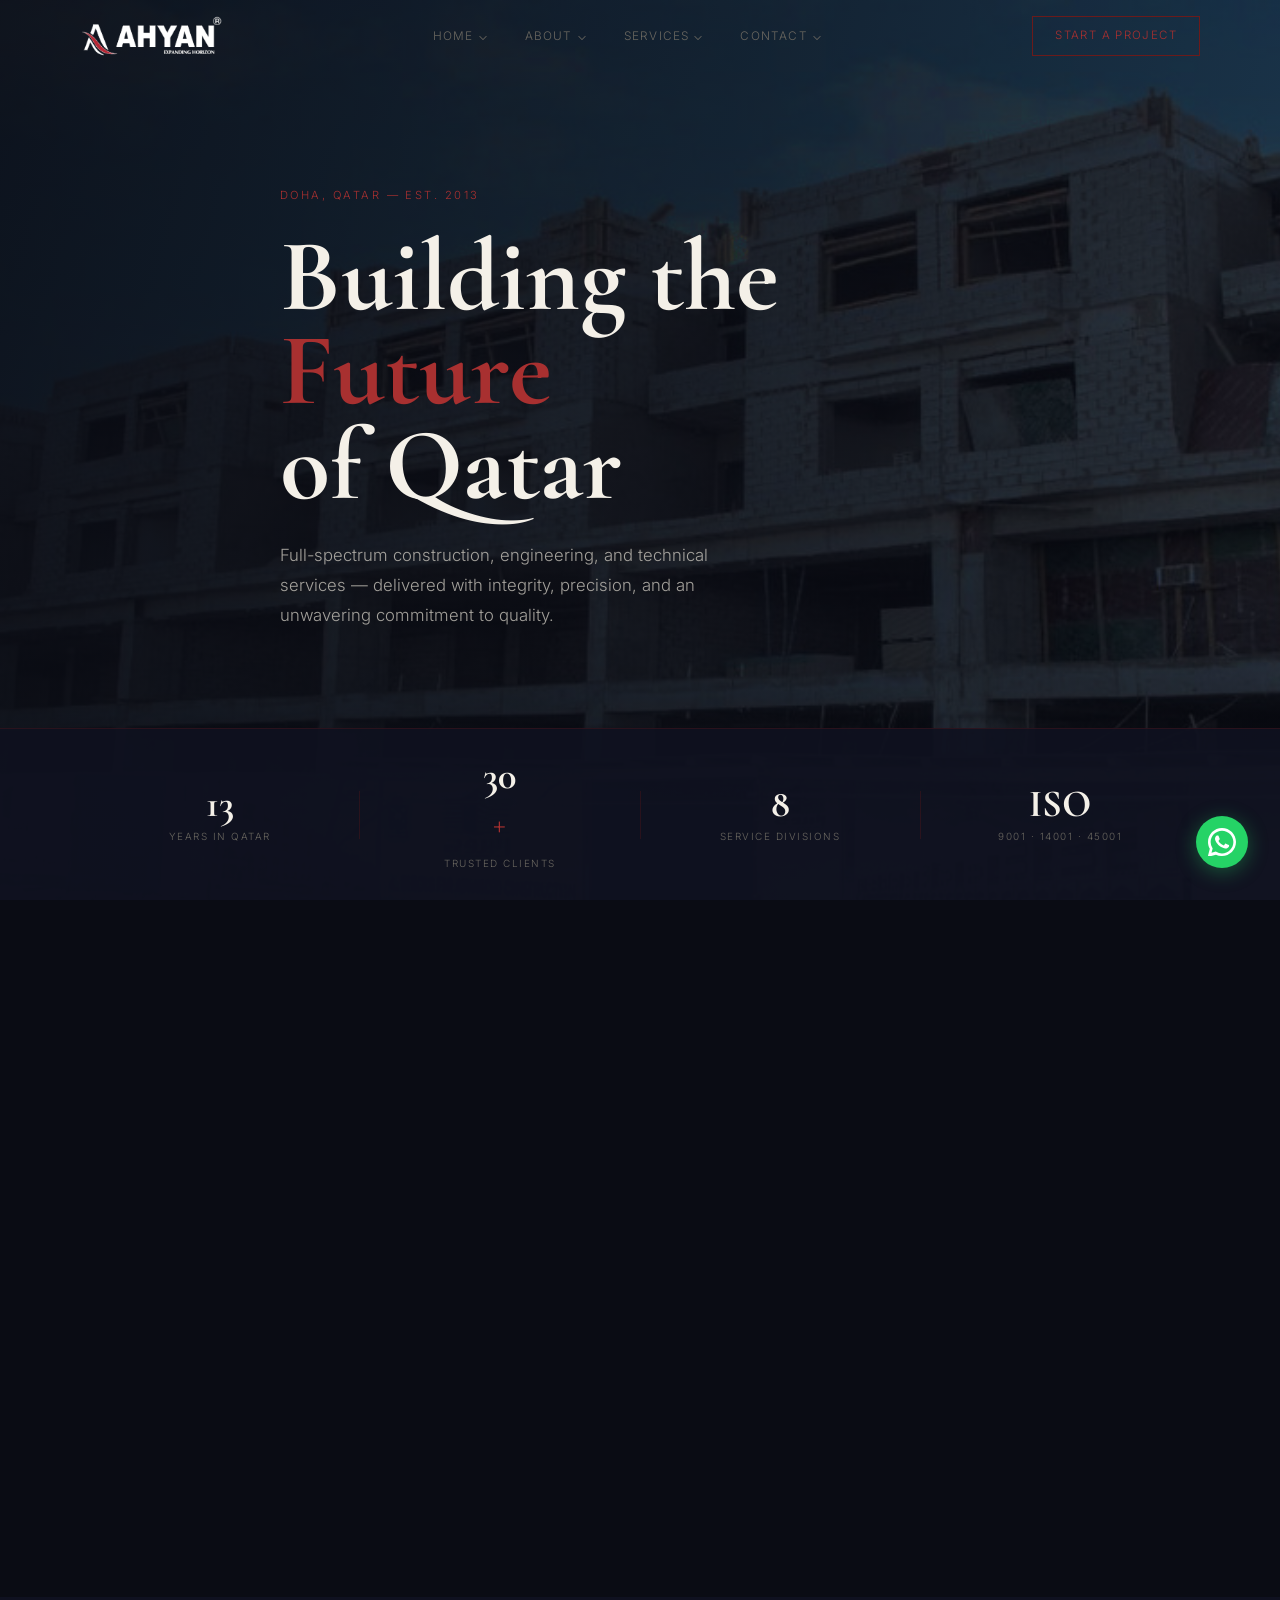
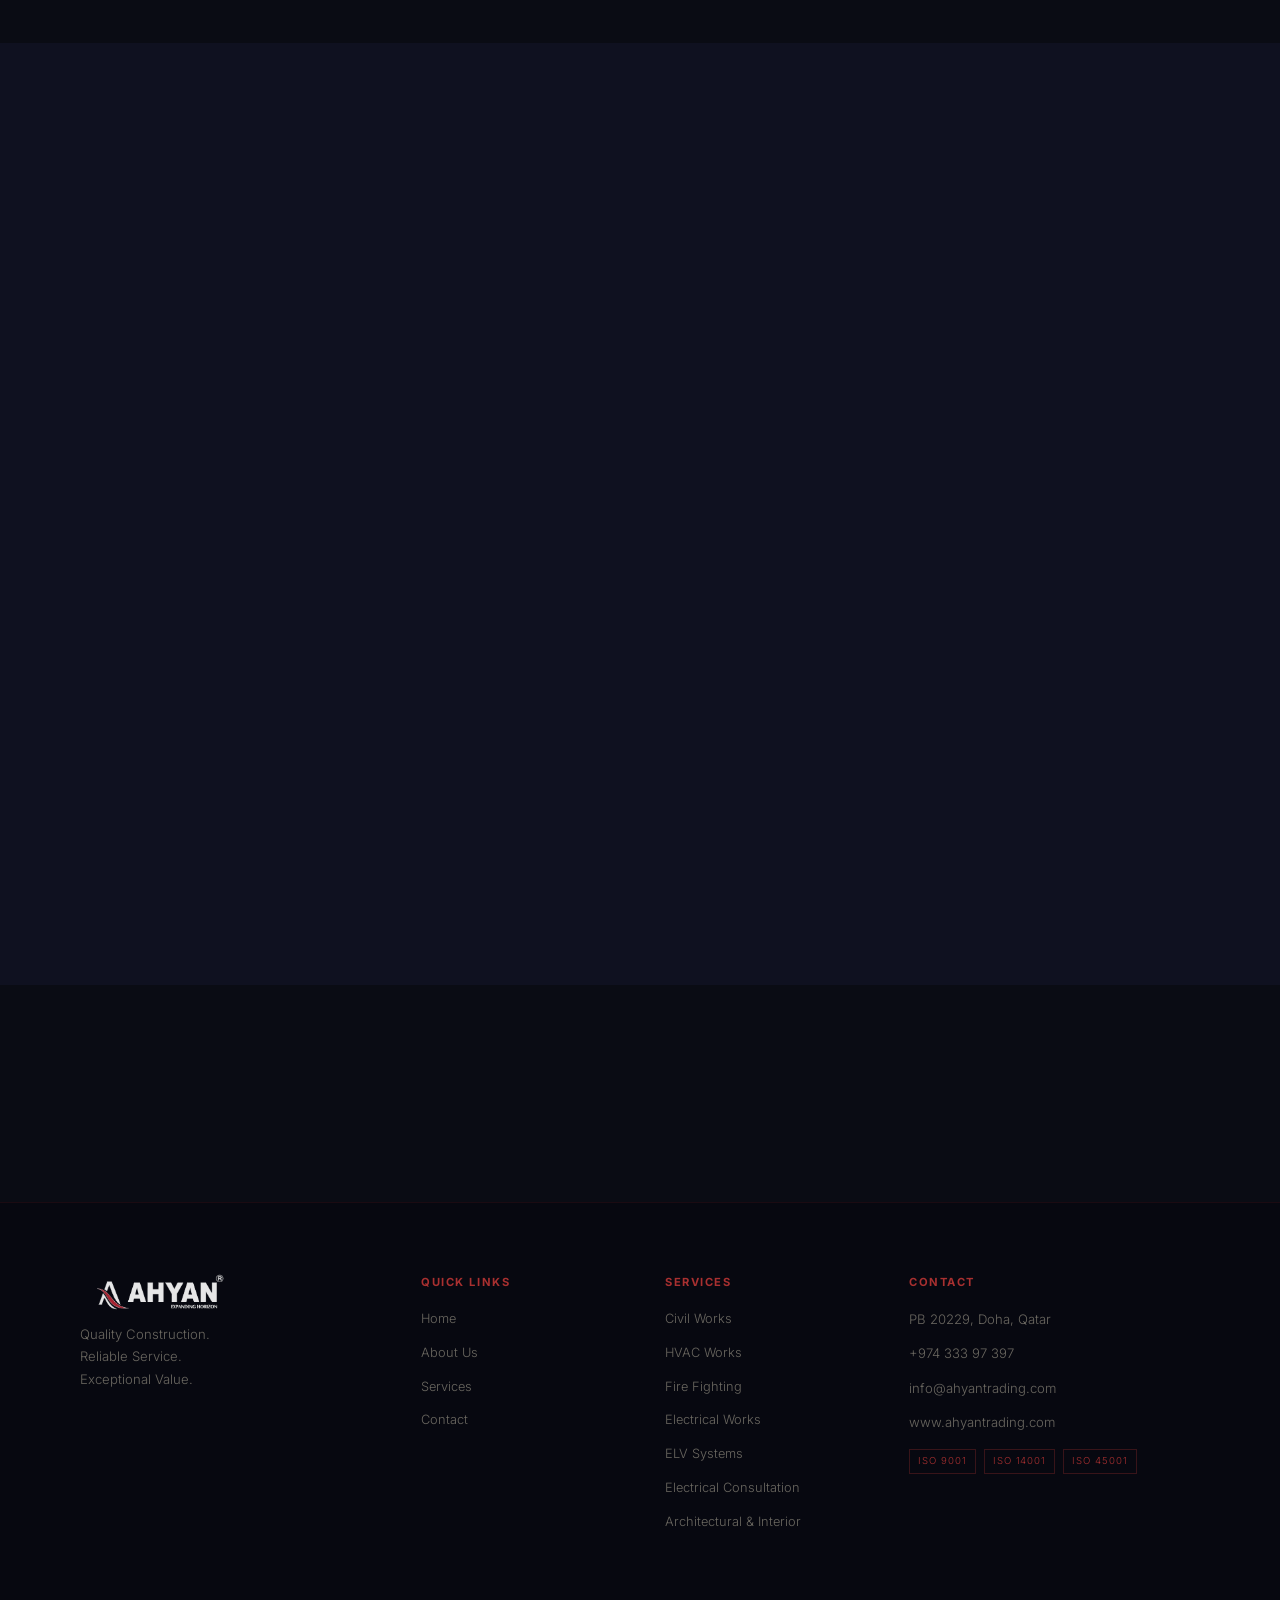
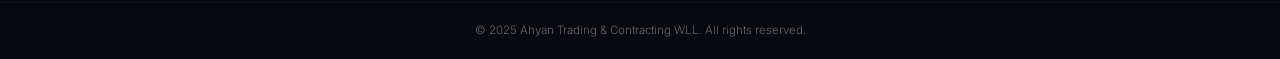
<file: index.html>
<!DOCTYPE html>
<html lang="en">
<head>
  <meta charset="UTF-8" />
  <meta name="viewport" content="width=device-width, initial-scale=1.0" />
  <title>Ahyan Trading & Contracting WLL | Doha, Qatar</title>
  <link rel="stylesheet" href="css/style.css" />
  <link href="https://fonts.googleapis.com/css2?family=Cormorant+Garamond:wght@400;600;700&family=Inter:wght@300;400;500;600&display=swap" rel="stylesheet" />
</head>
<body>

<nav id="navbar">
  <div class="nav-inner">
    <a href="index.html" class="nav-logo"><img src="images/logo_white.png" alt="Ahyan" /></a>
    <ul class="nav-menu">
      <li class="nav-item has-drop">
        <a href="index.html" class="nav-link">Home <span class="arrow">&#8964;</span></a>
        <div class="dropdown">
          <a href="index.html#intro">Our Company</a>
          <a href="index.html#stats">Why Choose Us</a>
          <a href="index.html#clients">Our Clients</a>
          <a href="contact.html">Contact Us</a>
        </div>
      </li>
      <li class="nav-item has-drop">
        <a href="about.html" class="nav-link">About <span class="arrow">&#8964;</span></a>
        <div class="dropdown">
          <a href="about.html#story">Our Story</a>
          <a href="about.html#md">MD Message</a>
          <a href="about.html#vision">Vision &amp; Mission</a>
          <a href="about.html#team">Our Team</a>
        </div>
      </li>
      <li class="nav-item has-drop">
        <a href="services.html" class="nav-link">Services <span class="arrow">&#8964;</span></a>
        <div class="dropdown">
          <a href="services.html#civil">Civil Works</a>
          <a href="services.html#hvac">HVAC Works</a>
          <a href="services.html#fire">Fire Fighting</a>
          <a href="services.html#plumbing">Plumbing Works</a>
          <a href="services.html#electrical">Electrical Works</a>
          <a href="services.html#elv">ELV Systems</a>
          <a href="services.html#elec-consult">Electrical Consultation</a>
          <a href="services.html#arch-consult">Architectural &amp; Interior</a>
        </div>
      </li>
      <li class="nav-item has-drop">
        <a href="contact.html" class="nav-link">Contact <span class="arrow">&#8964;</span></a>
        <div class="dropdown">
          <a href="contact.html#form">Get in Touch</a>
          <a href="contact.html#map">Find Us</a>
        </div>
      </li>
    </ul>
    <a href="contact.html" class="nav-cta">Start a Project</a>
    <button class="nav-hamburger" id="hamburger"><span></span><span></span><span></span></button>
  </div>
</nav>

<section class="hero" id="home">
  <div class="hero-bg" style="background-image:url('images/hero_bg.jpg')"></div>
  <div class="hero-overlay"></div>
  <div class="container hero-content">
    <p class="hero-tag anim" data-dir="left">Doha, Qatar &mdash; Est. 2013</p>
    <h1 class="anim" data-dir="left" data-delay="0.1">Building the <span>Future</span><br>of Qatar</h1>
    <p class="hero-sub anim" data-dir="left" data-delay="0.2">Full-spectrum construction, engineering, and technical services &mdash; delivered with integrity, precision, and an unwavering commitment to quality.</p>
    <div class="hero-btns anim" data-dir="left" data-delay="0.3">
      <a href="services.html" class="btn-primary">Explore Services</a>
      <a href="about.html" class="btn-ghost">About Us</a>
    </div>
  </div>
  <div class="hero-stats-bar">
    <div class="container hero-stats-inner">
      <div class="hstat"><span class="hstat-n" data-count="13">13</span><span class="hstat-label">Years in Qatar</span></div>
      <div class="hstat-div"></div>
      <div class="hstat"><span class="hstat-n" data-count="30">30</span><span class="hstat-plus">+</span><span class="hstat-label">Trusted Clients</span></div>
      <div class="hstat-div"></div>
      <div class="hstat"><span class="hstat-n" data-count="8">8</span><span class="hstat-label">Service Divisions</span></div>
      <div class="hstat-div"></div>
      <div class="hstat"><span class="hstat-n">ISO</span><span class="hstat-label">9001 &middot; 14001 &middot; 45001</span></div>
    </div>
  </div>
</section>

<section class="section-pad" id="intro">
  <div class="container">
    <div class="two-col">
      <div class="anim" data-dir="left">
        <div class="intro-img-wrap">
          <img src="images/about_team.jpg" alt="Ahyan project" />
          <div class="intro-badge"><span>Est.</span><strong>2013</strong></div>
        </div>
      </div>
      <div class="anim" data-dir="right">
        <p class="sec-tag">Who We Are</p>
        <h2>More Than a Contractor.<br>A Trusted <span>Partner.</span></h2>
        <p class="body-text">Ahyan Trading &amp; Contracting WLL has been delivering construction, engineering, and technical excellence across Qatar since 2013. Founded on the principles of integrity and quality, we have grown into a full-spectrum MEP and civil contractor trusted by some of Qatar's most respected organizations.</p>
        <p class="body-text">From structural civil works to advanced ELV systems, our teams bring technical precision, professionalism, and dedication to every project we undertake.</p>
        <a href="about.html" class="btn-primary">Learn More About Us</a>
      </div>
    </div>
  </div>
</section>

<section class="dark-section section-pad" id="services-home">
  <div class="container">
    <div class="sec-header anim" data-dir="up">
      <p class="sec-tag centered">What We Do</p>
      <h2>Our Service Divisions</h2>
      <p class="sec-sub">Eight specialist divisions covering every aspect of modern construction and engineering in Qatar.</p>
    </div>
    <div class="svc-strip-grid">
      <a href="services.html#civil" class="svc-card anim" data-dir="up">
        <div class="svc-icon"><svg viewBox="0 0 24 24" fill="none" stroke="currentColor" stroke-width="1.5"><path d="M3 21h18M3 7l9-4 9 4M4 7v14M20 7v14M8 21V11h8v10"/></svg></div>
        <h3>Civil Works</h3><p>Structural construction, finishing &amp; landscaping</p><span class="arrow-link">&#8594;</span>
      </a>
      <a href="services.html#hvac" class="svc-card anim" data-dir="up" data-delay="0.08">
        <div class="svc-icon"><svg viewBox="0 0 24 24" fill="none" stroke="currentColor" stroke-width="1.5"><path d="M9.59 4.59A2 2 0 1 1 11 8H2m10.59 11.41A2 2 0 1 0 10 16H2m15.73-8.27A2.5 2.5 0 1 1 19.5 12H2"/></svg></div>
        <h3>HVAC Works</h3><p>Duct fabrication, chilled water &amp; commissioning</p><span class="arrow-link">&#8594;</span>
      </a>
      <a href="services.html#fire" class="svc-card anim" data-dir="up" data-delay="0.16">
        <div class="svc-icon"><svg viewBox="0 0 24 24" fill="none" stroke="currentColor" stroke-width="1.5"><path d="M12 2c0 6-6 8-6 13a6 6 0 0 0 12 0c0-5-6-7-6-13z"/></svg></div>
        <h3>Fire Fighting</h3><p>Sprinklers, FM-200, fire alarm &amp; suppression</p><span class="arrow-link">&#8594;</span>
      </a>
      <a href="services.html#plumbing" class="svc-card anim" data-dir="up" data-delay="0.24">
        <div class="svc-icon"><svg viewBox="0 0 24 24" fill="none" stroke="currentColor" stroke-width="1.5"><path d="M12 2v6m0 0c-3 0-6 2-6 5s3 5 6 5 6-2 6-5-3-5-6-5z"/><path d="M12 18v4"/></svg></div>
        <h3>Plumbing Works</h3><p>Water supply, drainage &amp; gas systems</p><span class="arrow-link">&#8594;</span>
      </a>
      <a href="services.html#electrical" class="svc-card anim" data-dir="up" data-delay="0.08">
        <div class="svc-icon"><svg viewBox="0 0 24 24" fill="none" stroke="currentColor" stroke-width="1.5"><polygon points="13 2 3 14 12 14 11 22 21 10 12 10 13 2"/></svg></div>
        <h3>Electrical Works</h3><p>HV/LV cabling, panels &amp; substation works</p><span class="arrow-link">&#8594;</span>
      </a>
      <a href="services.html#elv" class="svc-card anim" data-dir="up" data-delay="0.16">
        <div class="svc-icon"><svg viewBox="0 0 24 24" fill="none" stroke="currentColor" stroke-width="1.5"><rect x="2" y="2" width="20" height="8" rx="2"/><rect x="2" y="14" width="20" height="8" rx="2"/><line x1="6" y1="6" x2="6.01" y2="6"/><line x1="6" y1="18" x2="6.01" y2="18"/></svg></div>
        <h3>ELV Systems</h3><p>BMS, CCTV, cabling &amp; building automation</p><span class="arrow-link">&#8594;</span>
      </a>
      <a href="services.html#elec-consult" class="svc-card anim" data-dir="up" data-delay="0.24">
        <div class="svc-icon"><svg viewBox="0 0 24 24" fill="none" stroke="currentColor" stroke-width="1.5"><path d="M14 2H6a2 2 0 0 0-2 2v16a2 2 0 0 0 2 2h12a2 2 0 0 0 2-2V8z"/><polyline points="14 2 14 8 20 8"/><line x1="16" y1="13" x2="8" y2="13"/><line x1="16" y1="17" x2="8" y2="17"/></svg></div>
        <h3>Electrical Consultation</h3><p>Load calculations, system design &amp; drawings</p><span class="arrow-link">&#8594;</span>
      </a>
      <a href="services.html#arch-consult" class="svc-card anim" data-dir="up" data-delay="0.32">
        <div class="svc-icon"><svg viewBox="0 0 24 24" fill="none" stroke="currentColor" stroke-width="1.5"><path d="M3 9l9-7 9 7v11a2 2 0 0 1-2 2H5a2 2 0 0 1-2-2z"/><polyline points="9 22 9 12 15 12 15 22"/></svg></div>
        <h3>Architectural &amp; Interior</h3><p>Design consultation &amp; spatial planning</p><span class="arrow-link">&#8594;</span>
      </a>
    </div>
  </div>
</section>

<section class="section-pad" id="stats">
  <div class="container">
    <div class="sec-header anim" data-dir="up">
      <p class="sec-tag centered">Why Choose Us</p>
      <h2>Built on Trust.<br>Delivered with <span>Excellence.</span></h2>
    </div>
    <div class="why-grid">
      <div class="why-card anim" data-dir="up">
        <div class="why-num">01</div>
        <h4>ISO Certified Quality</h4>
        <p>Triple ISO certified — 9001, 14001, and 45001 — ensuring quality, environmental responsibility, and occupational safety on every project.</p>
      </div>
      <div class="why-card anim" data-dir="up" data-delay="0.1">
        <div class="why-num">02</div>
        <h4>Full MEP Capability</h4>
        <p>One company, complete scope. Civil, mechanical, electrical, plumbing, fire fighting, and ELV — every discipline handled in-house.</p>
      </div>
      <div class="why-card anim" data-dir="up" data-delay="0.2">
        <div class="why-num">03</div>
        <h4>Qatar-Based Since 2013</h4>
        <p>Over a decade of experience working within Qatar's regulatory environment, construction standards, and demanding project timelines.</p>
      </div>
      <div class="why-card anim" data-dir="up" data-delay="0.3">
        <div class="why-num">04</div>
        <h4>Proven Track Record</h4>
        <p>Trusted by over 30 major contractors including Larsen &amp; Toubro, TEKFEN, QDVC, and Tadmur across Qatar.</p>
      </div>
    </div>
  </div>
</section>

<section class="dark-section section-pad" id="clients">
  <div class="container">
    <div class="sec-header anim" data-dir="up">
      <p class="sec-tag centered">Trusted By</p>
      <h2>Companies We've Worked With</h2>
    </div>
    <div class="clients-grid anim" data-dir="up" data-delay="0.1">
      <div class="client-card has-logo"><div class="client-img"><img src="images/larsen.png" alt="Larsen and Toubro" /></div><span>Larsen &amp; Toubro</span></div>
      <div class="client-card has-logo"><div class="client-img"><img src="images/tekfen.png" alt="Tekfen" /></div><span>TEKFEN</span></div>
      <div class="client-card has-logo"><div class="client-img"><img src="images/tadmur.png" alt="Tadmur" /></div><span>Tadmur</span></div>
      <div class="client-card has-logo"><div class="client-img"><img src="images/redco.png" alt="REDCO" /></div><span>REDCO &mdash; ALMANA</span></div>
      <div class="client-card has-logo"><div class="client-img"><img src="images/gcc.png" alt="GCC" /></div><span>GCC General Construction</span></div>
      <div class="client-card has-logo"><div class="client-img"><img src="images/united.png" alt="United Construction" /></div><span>United Construction</span></div>
      <div class="client-card has-logo"><div class="client-img"><img src="images/solid.png" alt="Solid General" /></div><span>Solid General</span></div>
      <div class="client-card has-logo"><div class="client-img"><img src="images/omega.png" alt="Omega Engineering" /></div><span>Omega Engineering</span></div>
      <div class="client-card has-logo"><div class="client-img"><img src="images/darwish.png" alt="Al Darwish" /></div><span>Al Darwish</span></div>
      <div class="client-card has-logo"><div class="client-img"><img src="images/jak.png" alt="JAK Construction" /></div><span>JAK Construction</span></div>
      <div class="client-card has-logo"><div class="client-img"><img src="images/alcat.png" alt="ALCAT" /></div><span>ALCAT Contracting</span></div>
      <div class="client-card has-logo"><div class="client-img"><img src="images/bin.png" alt="Bin Omran" /></div><span>Bin Omran Trading</span></div>
      <div class="client-card has-logo"><div class="client-img"><img src="images/broadway.png" alt="Broadway Group" /></div><span>BROADWAY Group</span></div>
      <div class="client-card has-logo"><div class="client-img"><img src="images/saphire.png" alt="Sapphire Plaza" /></div><span>Sapphire Plaza Hotel</span></div>
      <div class="client-card has-logo"><div class="client-img"><img src="images/unitech.png" alt="Unitech" /></div><span>Unitech Engineering</span></div>
      <div class="client-card"><span>Qatar Infrastructure</span></div>
      <div class="client-card"><span>QDVC</span></div>
      <div class="client-card"><span>Hamilton</span></div>
      <div class="client-card"><span>Jassim &amp; Brothers</span></div>
      <div class="client-card"><span>NICC</span></div>
      <div class="client-card"><span>Intellect Technologies WLL</span></div>
      <div class="client-card"><span>Hub Trading &amp; Contracting</span></div>
      <div class="client-card"><span>Vibrant Group</span></div>
      <div class="client-card"><span>ADMAC</span></div>
    </div>
  </div>
</section>

<section class="cta-banner anim" data-dir="up">
  <div class="container cta-inner">
    <div><h2>Ready to Start Your Next Project?</h2><p>Let's discuss how Ahyan can deliver the right solution for your requirements.</p></div>
    <a href="contact.html" class="btn-light">Get in Touch</a>
  </div>
</section>

<footer>
  <div class="container footer-inner">
    <div class="footer-col">
      <img src="images/logo_white.png" alt="Ahyan" class="footer-logo" />
      <p>Quality Construction.<br>Reliable Service.<br>Exceptional Value.</p>
    </div>
    <div class="footer-col">
      <h5>Quick Links</h5>
      <a href="index.html">Home</a>
      <a href="about.html">About Us</a>
      <a href="services.html">Services</a>
      <a href="contact.html">Contact</a>
    </div>
    <div class="footer-col">
      <h5>Services</h5>
      <a href="services.html#civil">Civil Works</a>
      <a href="services.html#hvac">HVAC Works</a>
      <a href="services.html#fire">Fire Fighting</a>
      <a href="services.html#electrical">Electrical Works</a>
      <a href="services.html#elv">ELV Systems</a>
      <a href="services.html#elec-consult">Electrical Consultation</a>
      <a href="services.html#arch-consult">Architectural &amp; Interior</a>
    </div>
    <div class="footer-col">
      <h5>Contact</h5>
      <p>PB 20229, Doha, Qatar</p>
      <p>+974 333 97 397</p>
      <p>info@ahyantrading.com</p>
      <p>www.ahyantrading.com</p>
      <div class="footer-iso">
        <span>ISO 9001</span><span>ISO 14001</span><span>ISO 45001</span>
      </div>
    </div>
  </div>
  <div class="footer-bottom"><div class="container"><p>&copy; 2025 Ahyan Trading &amp; Contracting WLL. All rights reserved.</p></div></div>
</footer>

<a href="https://wa.me/97433397397" class="whatsapp-btn" target="_blank"><svg viewBox="0 0 24 24" fill="currentColor"><path d="M17.472 14.382c-.297-.149-1.758-.867-2.03-.967-.273-.099-.471-.148-.67.15-.197.297-.767.966-.94 1.164-.173.199-.347.223-.644.075-.297-.15-1.255-.463-2.39-1.475-.883-.788-1.48-1.761-1.653-2.059-.173-.297-.018-.458.13-.606.134-.133.298-.347.446-.52.149-.174.198-.298.298-.497.099-.198.05-.371-.025-.52-.075-.149-.669-1.612-.916-2.207-.242-.579-.487-.5-.669-.51-.173-.008-.371-.01-.57-.01-.198 0-.52.074-.792.372-.272.297-1.04 1.016-1.04 2.479 0 1.462 1.065 2.875 1.213 3.074.149.198 2.096 3.2 5.077 4.487.709.306 1.262.489 1.694.625.712.227 1.36.195 1.871.118.571-.085 1.758-.719 2.006-1.413.248-.694.248-1.289.173-1.413-.074-.124-.272-.198-.57-.347z"/><path d="M12 0C5.373 0 0 5.373 0 12c0 2.123.554 4.118 1.528 5.845L.057 23.547a.75.75 0 0 0 .906.919l5.876-1.533A11.953 11.953 0 0 0 12 24c6.627 0 12-5.373 12-12S18.627 0 12 0zm0 21.75a9.703 9.703 0 0 1-4.95-1.355l-.355-.211-3.684.961.99-3.594-.232-.371A9.722 9.722 0 0 1 2.25 12C2.25 6.615 6.615 2.25 12 2.25S21.75 6.615 21.75 12 17.385 21.75 12 21.75z"/></svg></a>

<script src="js/main.js"></script>
</body>
</html>
</file>
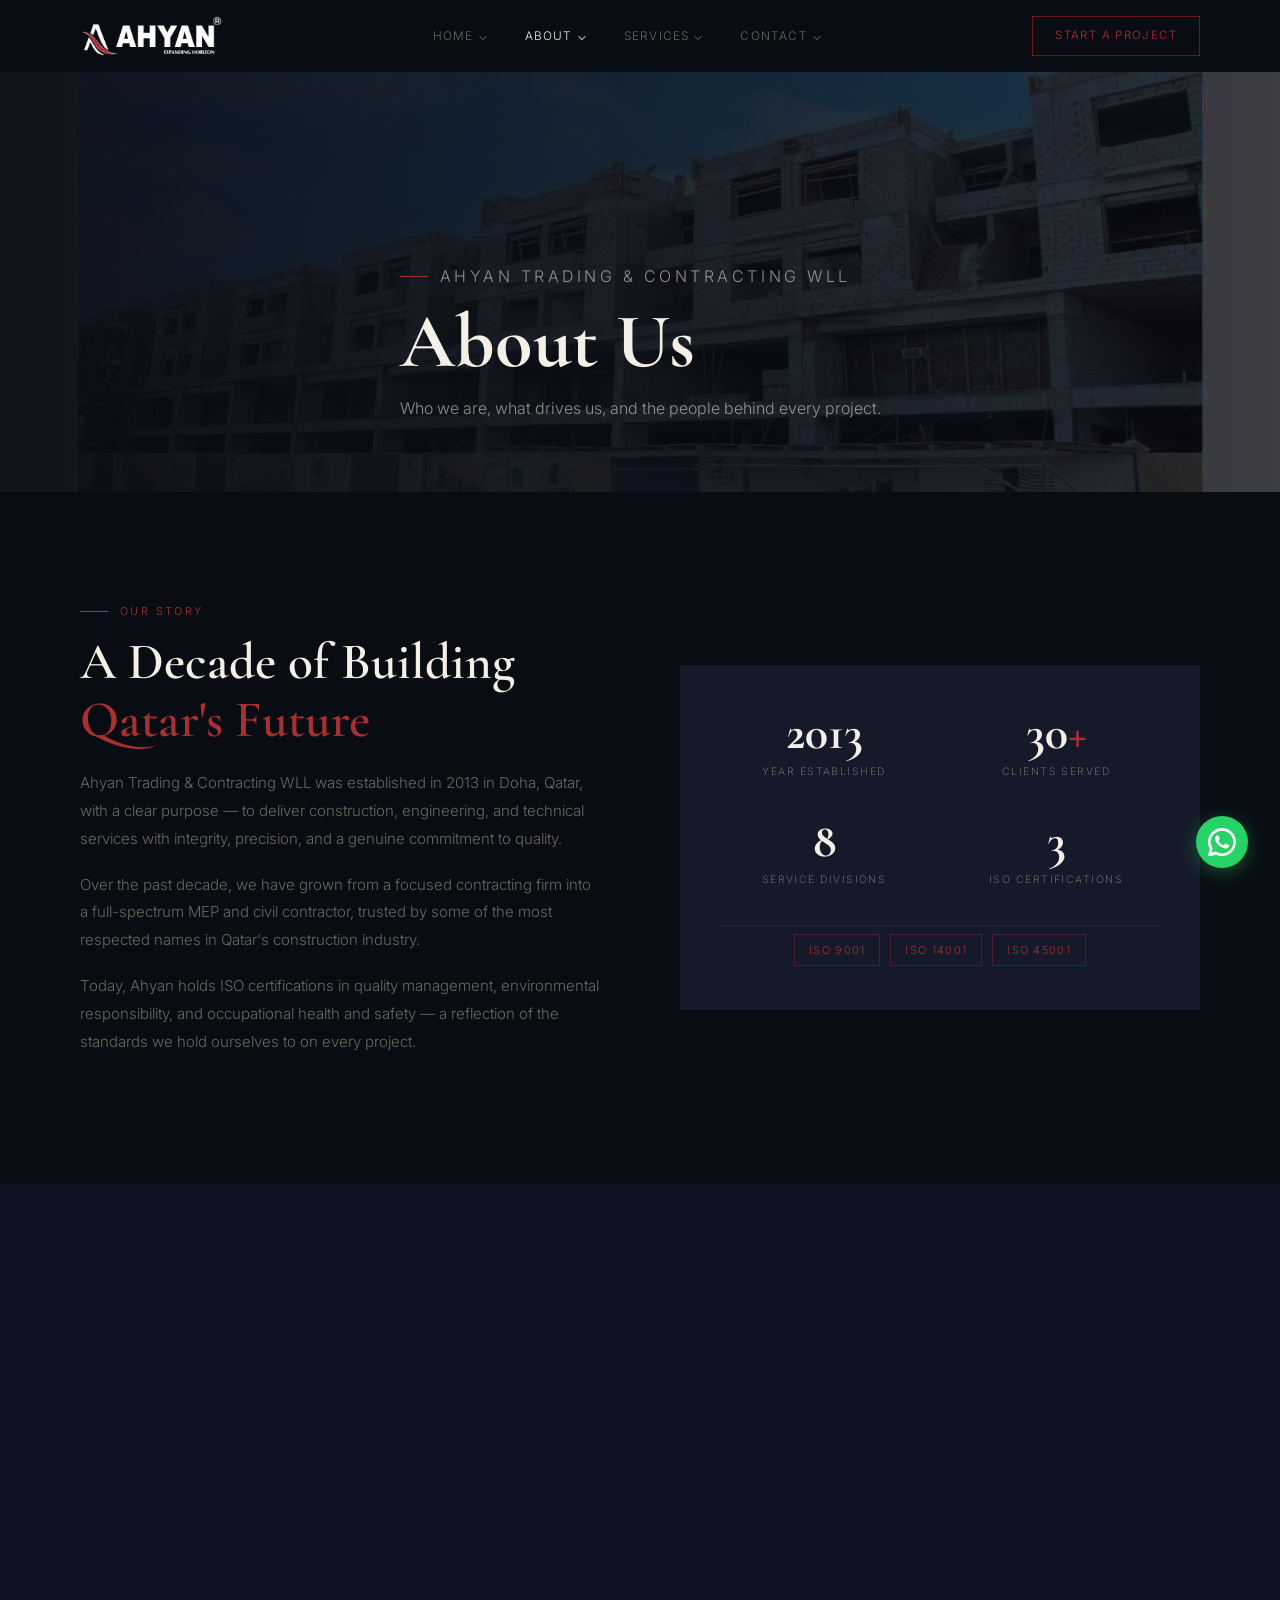
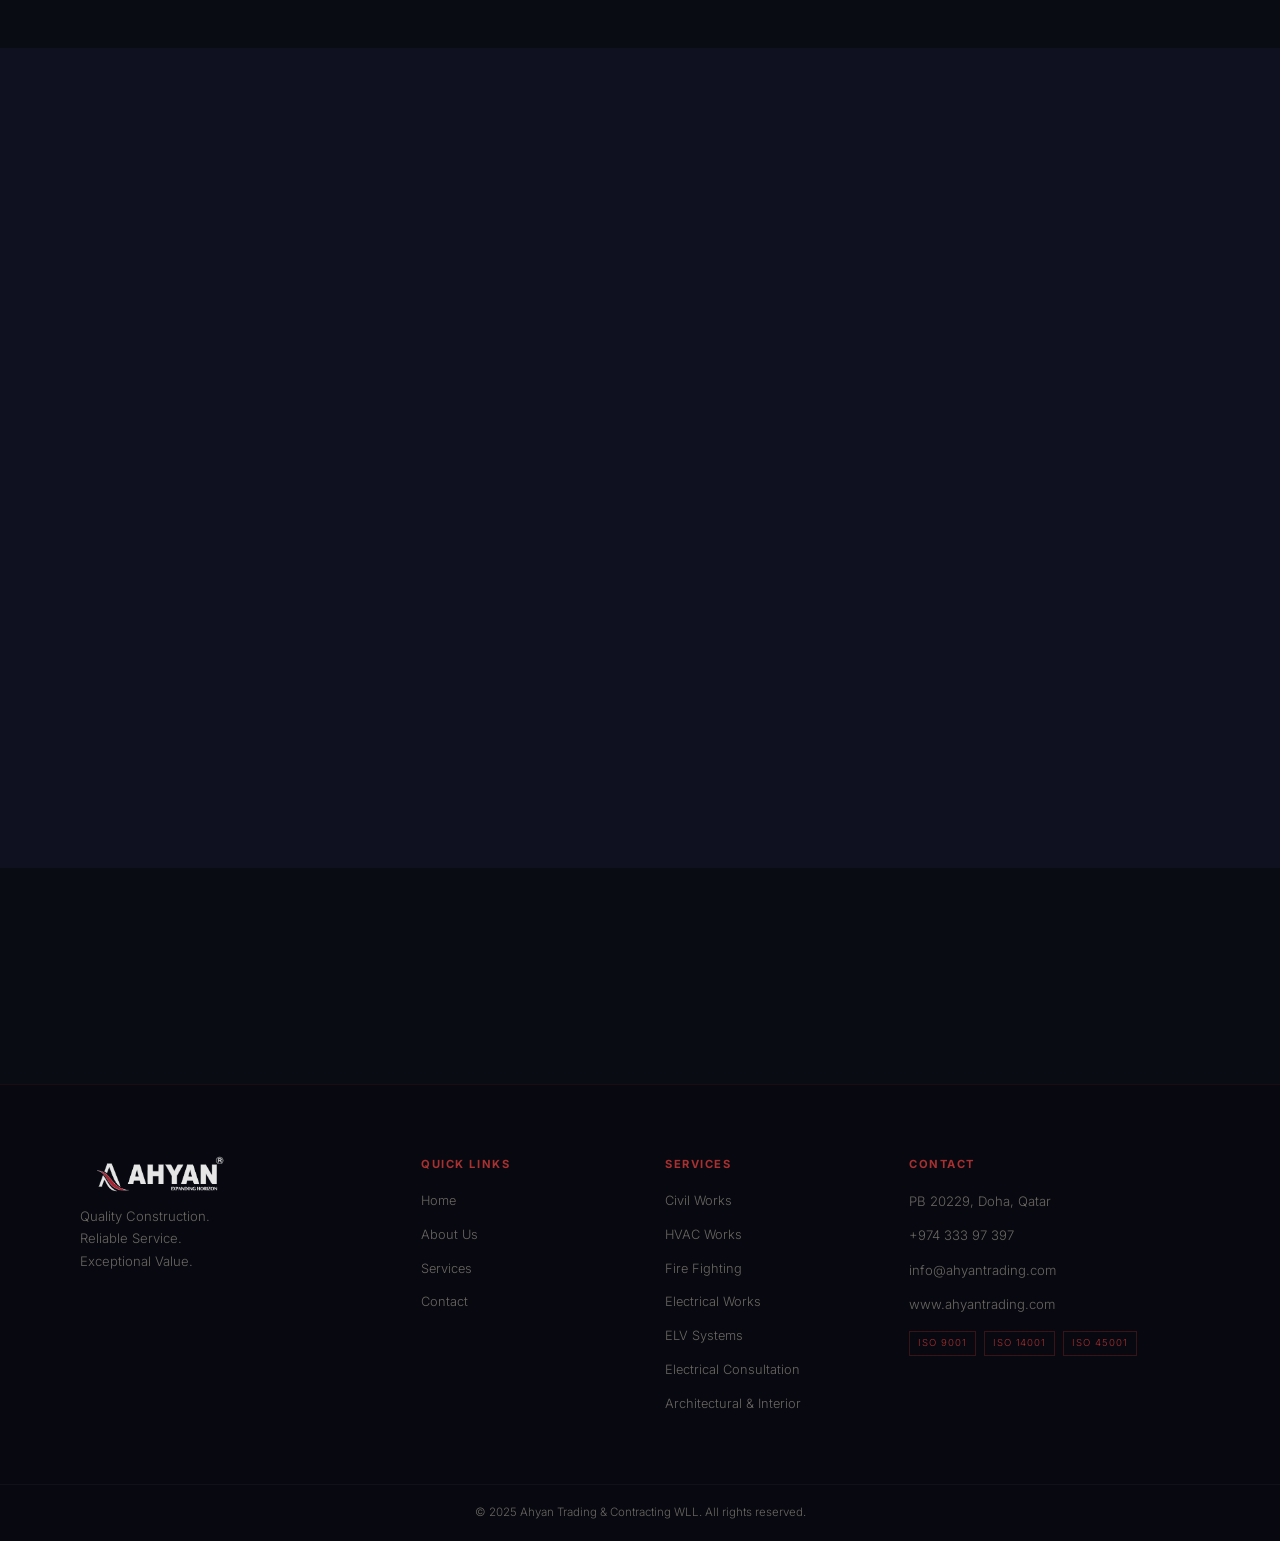
<file: about.html>
<!DOCTYPE html>
<html lang="en">
<head>
  <meta charset="UTF-8" />
  <meta name="viewport" content="width=device-width, initial-scale=1.0" />
  <title>About Us | Ahyan Trading & Contracting WLL</title>
  <link rel="stylesheet" href="css/style.css" />
  <link href="https://fonts.googleapis.com/css2?family=Cormorant+Garamond:wght@400;600;700&family=Inter:wght@300;400;500;600&display=swap" rel="stylesheet" />
</head>
<body>

<nav id="navbar">
  <div class="nav-inner">
    <a href="index.html" class="nav-logo"><img src="images/logo_white.png" alt="Ahyan" /></a>
    <ul class="nav-menu">
      <li class="nav-item has-drop"><a href="index.html" class="nav-link">Home <span class="arrow">&#8964;</span></a><div class="dropdown"><a href="index.html#intro">Our Company</a><a href="index.html#stats">Why Choose Us</a><a href="index.html#clients">Our Clients</a><a href="contact.html">Contact Us</a></div></li>
      <li class="nav-item has-drop active"><a href="about.html" class="nav-link">About <span class="arrow">&#8964;</span></a><div class="dropdown"><a href="about.html#story">Our Story</a><a href="about.html#md">MD Message</a><a href="about.html#vision">Vision &amp; Mission</a><a href="about.html#team">Our Team</a></div></li>
      <li class="nav-item has-drop"><a href="services.html" class="nav-link">Services <span class="arrow">&#8964;</span></a><div class="dropdown"><a href="services.html#civil">Civil Works</a><a href="services.html#hvac">HVAC Works</a><a href="services.html#fire">Fire Fighting</a><a href="services.html#plumbing">Plumbing Works</a><a href="services.html#electrical">Electrical Works</a><a href="services.html#elv">ELV Systems</a><a href="services.html#elec-consult">Electrical Consultation</a><a href="services.html#arch-consult">Architectural &amp; Interior</a></div></li>
      <li class="nav-item has-drop"><a href="contact.html" class="nav-link">Contact <span class="arrow">&#8964;</span></a><div class="dropdown"><a href="contact.html#form">Get in Touch</a><a href="contact.html#map">Find Us</a></div></li>
    </ul>
    <a href="contact.html" class="nav-cta">Start a Project</a>
    <button class="nav-hamburger" id="hamburger"><span></span><span></span><span></span></button>
  </div>
</nav>

<div class="page-hero">
  <div class="page-hero-bg" style="background-image:url('images/hero_bg.jpg')"></div>
  <div class="page-hero-overlay"></div>
  <div class="container page-hero-content">
    <p class="sec-tag anim" data-dir="left">Ahyan Trading &amp; Contracting WLL</p>
    <h1 class="anim" data-dir="left" data-delay="0.1">About Us</h1>
    <p class="anim" data-dir="left" data-delay="0.2">Who we are, what drives us, and the people behind every project.</p>
  </div>
</div>

<section class="section-pad" id="story">
  <div class="container">
    <div class="two-col">
      <div class="anim" data-dir="left">
        <p class="sec-tag">Our Story</p>
        <h2>A Decade of Building<br><span>Qatar's Future</span></h2>
        <p class="body-text">Ahyan Trading &amp; Contracting WLL was established in 2013 in Doha, Qatar, with a clear purpose — to deliver construction, engineering, and technical services with integrity, precision, and a genuine commitment to quality.</p>
        <p class="body-text">Over the past decade, we have grown from a focused contracting firm into a full-spectrum MEP and civil contractor, trusted by some of the most respected names in Qatar's construction industry.</p>
        <p class="body-text">Today, Ahyan holds ISO certifications in quality management, environmental responsibility, and occupational health and safety — a reflection of the standards we hold ourselves to on every project.</p>
      </div>
      <div class="story-stats anim" data-dir="right">
        <div class="story-stat"><span class="sstat-n">2013</span><span class="sstat-l">Year Established</span></div>
        <div class="story-stat"><span class="sstat-n">30<em>+</em></span><span class="sstat-l">Clients Served</span></div>
        <div class="story-stat"><span class="sstat-n">8</span><span class="sstat-l">Service Divisions</span></div>
        <div class="story-stat"><span class="sstat-n">3</span><span class="sstat-l">ISO Certifications</span></div>
        <div class="iso-badges-row"><span>ISO 9001</span><span>ISO 14001</span><span>ISO 45001</span></div>
      </div>
    </div>
  </div>
</section>

<section class="dark-section section-pad" id="md">
  <div class="container">
    <div class="sec-header anim" data-dir="up">
      <p class="sec-tag centered">Leadership</p>
      <h2>Message from the<br><span>Managing Director</span></h2>
    </div>
    <div class="md-grid">
      <div class="anim" data-dir="left">
        <img src="images/md_photo.jpg" alt="Muhammed Albi" class="md-photo" />
        <div class="md-nameplate">
          <strong>Muhammed Albi</strong>
          <span>Managing Director</span>
          <span>Ahyan Trading &amp; Contracting WLL</span>
        </div>
      </div>
      <div class="md-message anim" data-dir="right">
        <div class="quote-mark">&ldquo;</div>
        <p class="body-text">At Ahyan Trading &amp; Contracting, our work is guided by a clear commitment to integrity, excellence, and responsibility. We view every project not merely as a contractual obligation, but as an opportunity to deliver meaningful value through quality construction, professional collaboration, and dependable service.</p>
        <p class="body-text">Operating within a rapidly advancing construction industry requires adaptability, technical expertise, and a forward-looking mindset. We actively embrace innovation, modern construction methodologies, and strategic planning in order to meet the evolving demands of contemporary infrastructure and development.</p>
        <p class="body-text">The strength of our organization lies in the dedication and professionalism of our team. We believe that a strong company culture built on collaboration, accountability, and continuous improvement is essential for sustainable success.</p>
        <p class="body-text">Safety, quality assurance, and responsible project management remain central to our operations. Our goal is to deliver projects within established timelines and financial parameters while upholding uncompromising standards of quality.</p>
        <p class="body-text">As we look toward the future, we remain committed to expanding our capabilities, embracing new opportunities, and achieving ambitious goals. With dedication and innovation, we are confident that Ahyan Trading &amp; Contracting will continue to grow and contribute meaningfully to the development of Qatar's construction sector.</p>
        <div class="md-sig">
          <span class="sig-name">Muhammed Albi</span>
          <span class="sig-title">Managing Director, Ahyan Trading &amp; Contracting WLL</span>
        </div>
      </div>
    </div>
  </div>
</section>

<section class="section-pad" id="vision">
  <div class="container">
    <div class="sec-header anim" data-dir="up">
      <p class="sec-tag centered">Our Foundation</p>
      <h2>Vision, Mission<br>&amp; <span>Values</span></h2>
    </div>
    <div class="vmv-grid">
      <div class="vmv-card anim" data-dir="up">
        <div class="vmv-icon"><svg viewBox="0 0 24 24" fill="none" stroke="currentColor" stroke-width="1.5"><circle cx="12" cy="12" r="10"/><circle cx="12" cy="12" r="3"/><line x1="12" y1="2" x2="12" y2="5"/><line x1="12" y1="19" x2="12" y2="22"/><line x1="2" y1="12" x2="5" y2="12"/><line x1="19" y1="12" x2="22" y2="12"/></svg></div>
        <h3>Our Vision</h3>
        <p>To establish Ahyan Trading &amp; Contracting as a trusted and respected partner within Qatar's construction sector — recognized for consistent reliability, technical capability, and the ability to deliver projects of the highest standard.</p>
      </div>
      <div class="vmv-card anim" data-dir="up" data-delay="0.12">
        <div class="vmv-icon"><svg viewBox="0 0 24 24" fill="none" stroke="currentColor" stroke-width="1.5"><path d="M12 2L2 7l10 5 10-5-10-5z"/><path d="M2 17l10 5 10-5"/><path d="M2 12l10 5 10-5"/></svg></div>
        <h3>Our Mission</h3>
        <p>To contribute to Qatar's built environment with construction solutions that are durable, efficient, and thoughtfully executed — delivered through technical precision, professional collaboration, and an unwavering commitment to client satisfaction.</p>
      </div>
      <div class="vmv-card anim" data-dir="up" data-delay="0.24">
        <div class="vmv-icon"><svg viewBox="0 0 24 24" fill="none" stroke="currentColor" stroke-width="1.5"><path d="M12 2l3.09 6.26L22 9.27l-5 4.87 1.18 6.88L12 17.77l-6.18 3.25L7 14.14 2 9.27l6.91-1.01L12 2z"/></svg></div>
        <h3>Our Values</h3>
        <ul class="values-list">
          <li><span>Integrity</span> — Honest, transparent conduct in everything we do</li>
          <li><span>Quality</span> — Uncompromising standards at every stage</li>
          <li><span>Safety</span> — Zero tolerance for unsafe working conditions</li>
          <li><span>Innovation</span> — Embracing modern methods and technology</li>
          <li><span>Partnership</span> — Building lasting relationships with clients</li>
        </ul>
      </div>
    </div>
  </div>
</section>

<section class="dark-section section-pad" id="team">
  <div class="container">
    <div class="sec-header anim" data-dir="up">
      <p class="sec-tag centered">Our Structure</p>
      <h2>Organisation <span>Chart</span></h2>
      <p class="sec-sub">A professional team structured for efficiency, accountability, and delivery across all project disciplines.</p>
    </div>
    <div class="org-chart anim" data-dir="up" data-delay="0.1">
      <div class="org-top">
        <div class="org-box top">General Manager</div>
        <div class="org-box top">Operations Manager</div>
        <div class="org-box top">Contracts Manager</div>
      </div>
      <div class="org-cols">
        <div class="org-col">
          <div class="org-col-title">Mechanical</div>
          <div class="org-box mid">Project Manager</div>
          <div class="org-box">Project Engineer</div>
          <div class="org-box">Draughtsman</div>
          <div class="org-box">Supervisor</div>
          <div class="org-box">Foreman HVAC</div>
          <div class="org-box">Skilled Technicians</div>
          <div class="org-box dim">Helpers</div>
        </div>
        <div class="org-col">
          <div class="org-col-title">Electrical</div>
          <div class="org-box mid">Project Manager</div>
          <div class="org-box">Project Engineer</div>
          <div class="org-box">Draughtsman</div>
          <div class="org-box">Supervisor</div>
          <div class="org-box">Foreman</div>
          <div class="org-box">Skilled Electricians</div>
          <div class="org-box dim">Helpers</div>
        </div>
        <div class="org-col">
          <div class="org-col-title">Civil, Plumbing &amp; FF</div>
          <div class="org-box mid">Project Manager</div>
          <div class="org-box">Project Engineer</div>
          <div class="org-box">Draughtsman</div>
          <div class="org-box">Supervisor</div>
          <div class="org-box">Foreman</div>
          <div class="org-box">Skilled Technicians</div>
          <div class="org-box dim">Helpers</div>
        </div>
        <div class="org-col">
          <div class="org-col-title">Support</div>
          <div class="org-box">Accounts &amp; Finance</div>
          <div class="org-box">Quantity Surveyor</div>
          <div class="org-box">MEP Stores</div>
          <div class="org-box">QA / QC</div>
          <div class="org-box">HSEQ Officer</div>
          <div class="org-box">Document Controller</div>
          <div class="org-box dim">Secretary</div>
        </div>
      </div>
    </div>
  </div>
</section>

<section class="cta-banner anim" data-dir="up">
  <div class="container cta-inner">
    <div><h2>Ready to Work Together?</h2><p>Get in touch and let's discuss your next project.</p></div>
    <a href="contact.html" class="btn-light">Contact Us</a>
  </div>
</section>

<footer>
  <div class="container footer-inner">
    <div class="footer-col"><img src="images/logo_white.png" alt="Ahyan" class="footer-logo" /><p>Quality Construction.<br>Reliable Service.<br>Exceptional Value.</p></div>
    <div class="footer-col"><h5>Quick Links</h5><a href="index.html">Home</a><a href="about.html">About Us</a><a href="services.html">Services</a><a href="contact.html">Contact</a></div>
    <div class="footer-col"><h5>Services</h5><a href="services.html#civil">Civil Works</a><a href="services.html#hvac">HVAC Works</a><a href="services.html#fire">Fire Fighting</a><a href="services.html#electrical">Electrical Works</a><a href="services.html#elv">ELV Systems</a><a href="services.html#elec-consult">Electrical Consultation</a><a href="services.html#arch-consult">Architectural &amp; Interior</a></div>
    <div class="footer-col"><h5>Contact</h5><p>PB 20229, Doha, Qatar</p><p>+974 333 97 397</p><p>info@ahyantrading.com</p><p>www.ahyantrading.com</p><div class="footer-iso"><span>ISO 9001</span><span>ISO 14001</span><span>ISO 45001</span></div></div>
  </div>
  <div class="footer-bottom"><div class="container"><p>&copy; 2025 Ahyan Trading &amp; Contracting WLL. All rights reserved.</p></div></div>
</footer>
<a href="https://wa.me/97433397397" class="whatsapp-btn" target="_blank"><svg viewBox="0 0 24 24" fill="currentColor"><path d="M17.472 14.382c-.297-.149-1.758-.867-2.03-.967-.273-.099-.471-.148-.67.15-.197.297-.767.966-.94 1.164-.173.199-.347.223-.644.075-.297-.15-1.255-.463-2.39-1.475-.883-.788-1.48-1.761-1.653-2.059-.173-.297-.018-.458.13-.606.134-.133.298-.347.446-.52.149-.174.198-.298.298-.497.099-.198.05-.371-.025-.52-.075-.149-.669-1.612-.916-2.207-.242-.579-.487-.5-.669-.51-.173-.008-.371-.01-.57-.01-.198 0-.52.074-.792.372-.272.297-1.04 1.016-1.04 2.479 0 1.462 1.065 2.875 1.213 3.074.149.198 2.096 3.2 5.077 4.487.709.306 1.262.489 1.694.625.712.227 1.36.195 1.871.118.571-.085 1.758-.719 2.006-1.413.248-.694.248-1.289.173-1.413-.074-.124-.272-.198-.57-.347z"/><path d="M12 0C5.373 0 0 5.373 0 12c0 2.123.554 4.118 1.528 5.845L.057 23.547a.75.75 0 0 0 .906.919l5.876-1.533A11.953 11.953 0 0 0 12 24c6.627 0 12-5.373 12-12S18.627 0 12 0zm0 21.75a9.703 9.703 0 0 1-4.95-1.355l-.355-.211-3.684.961.99-3.594-.232-.371A9.722 9.722 0 0 1 2.25 12C2.25 6.615 6.615 2.25 12 2.25S21.75 6.615 21.75 12 17.385 21.75 12 21.75z"/></svg></a>
<script src="js/main.js"></script>
</body>
</html>
</file>
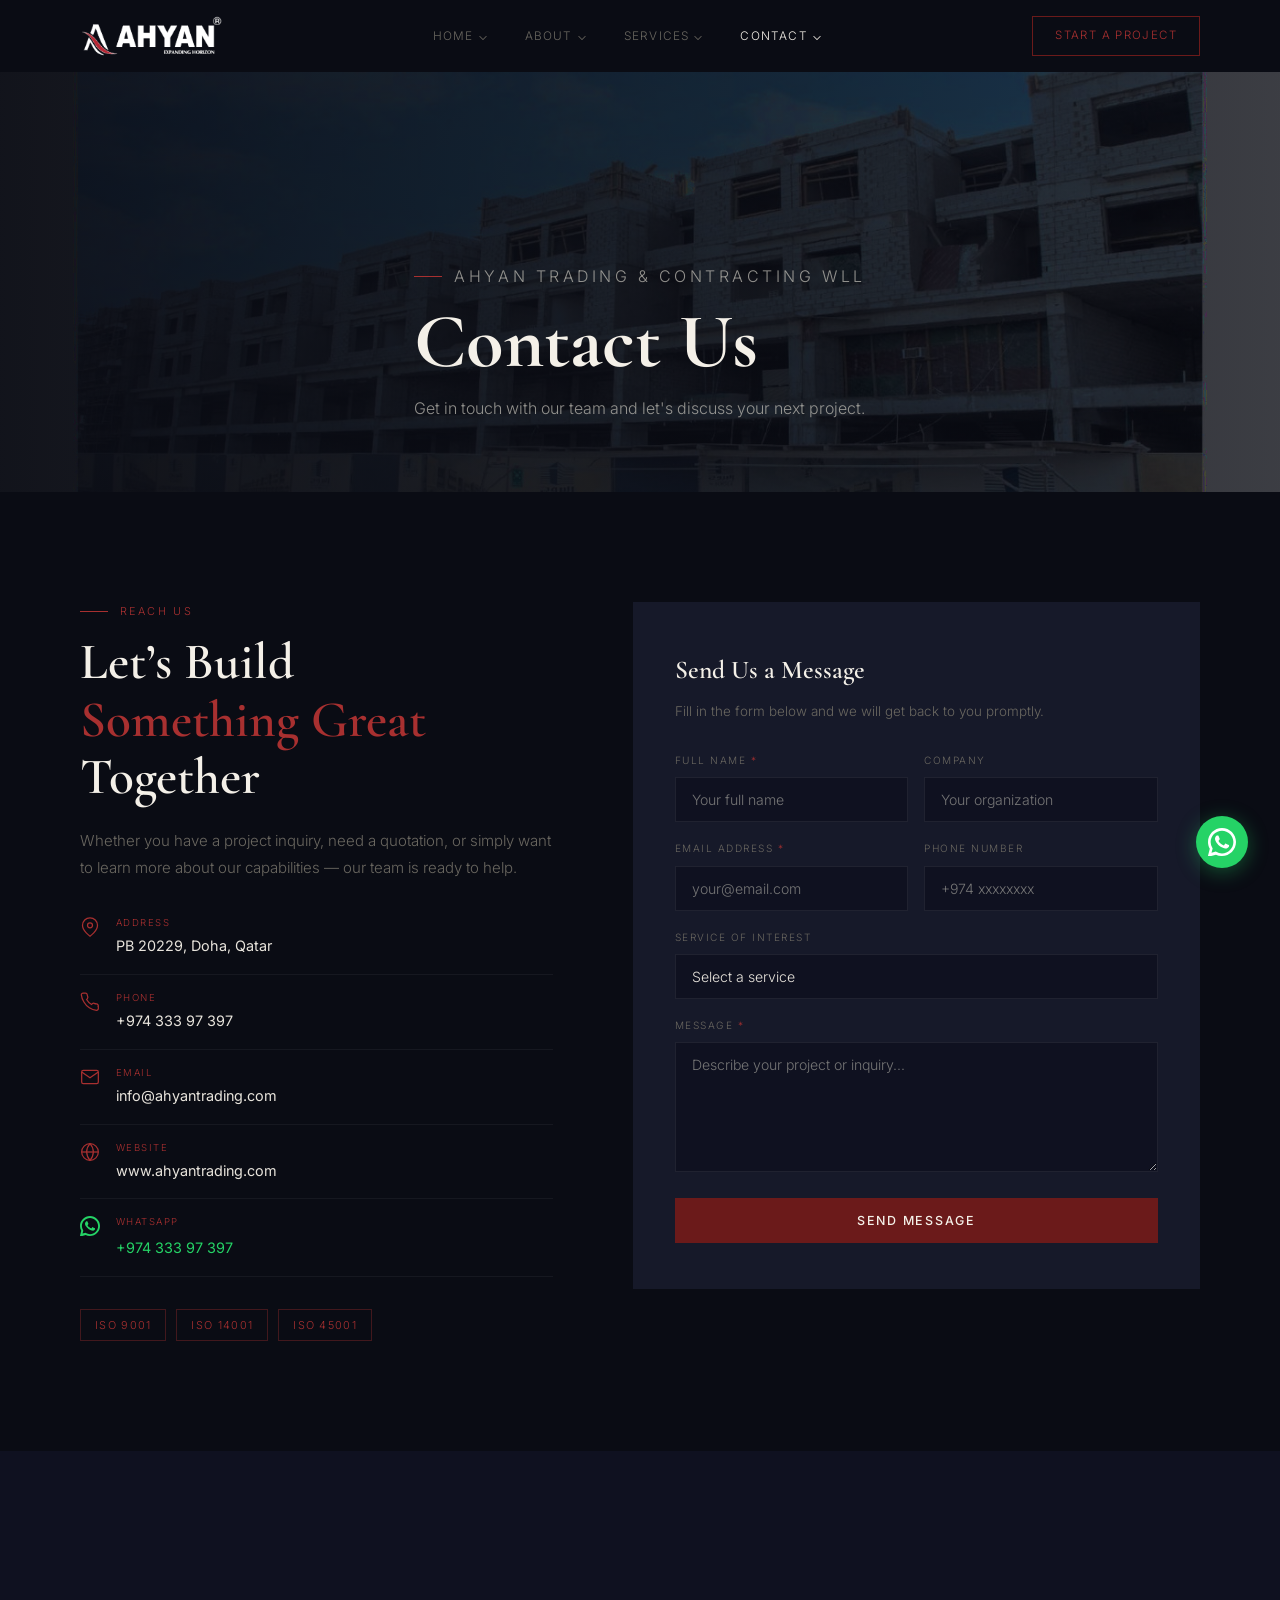
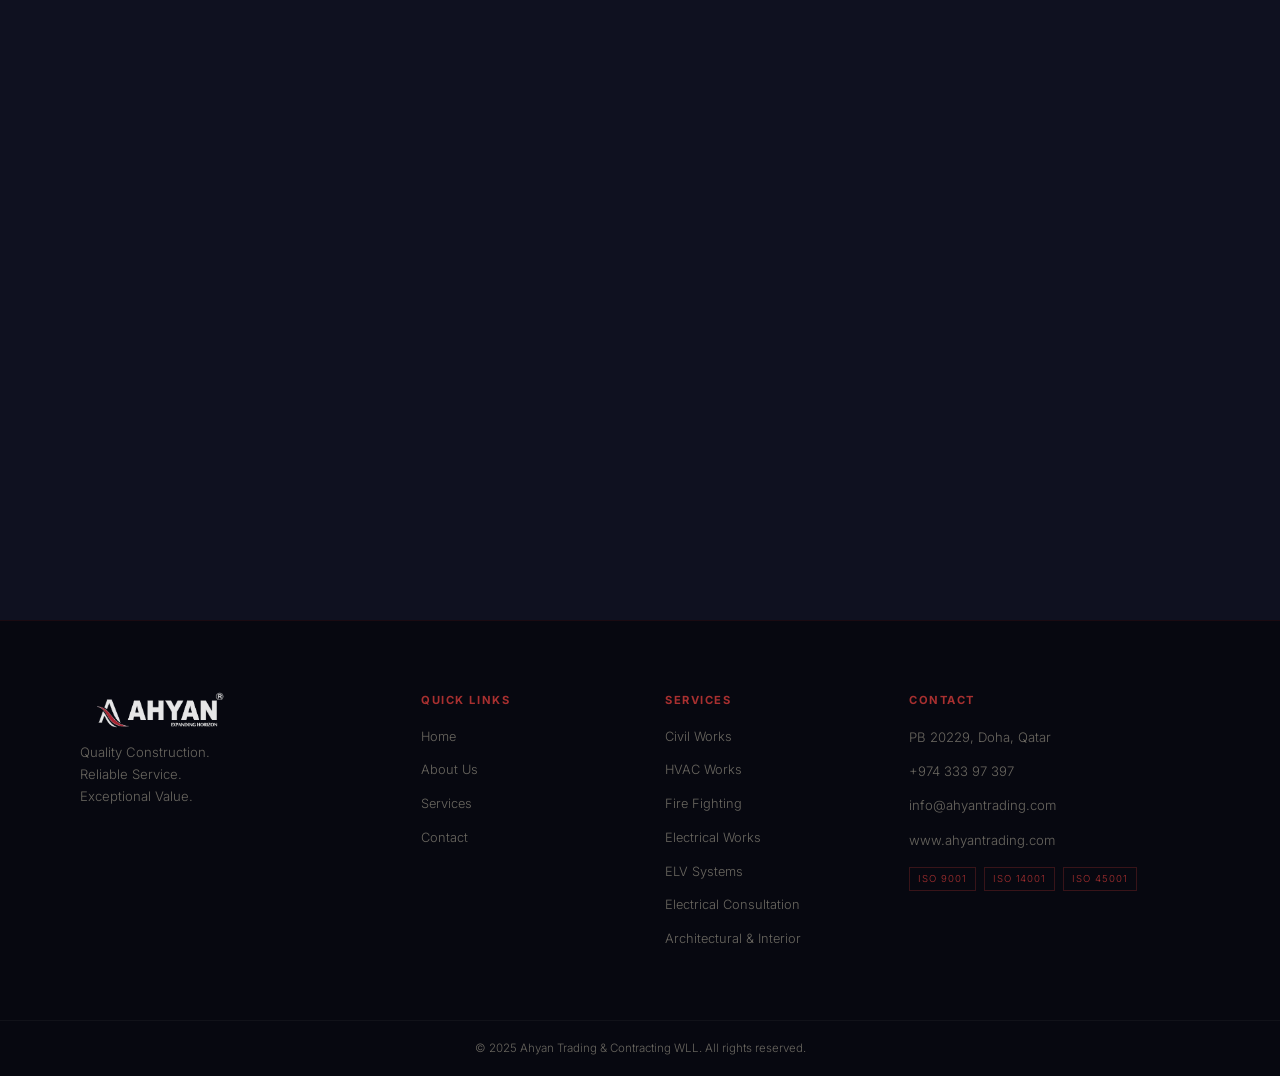
<file: contact.html>
<!DOCTYPE html>
<html lang="en">
<head>
  <meta charset="UTF-8" />
  <meta name="viewport" content="width=device-width, initial-scale=1.0" />
  <title>Contact Us | Ahyan Trading & Contracting WLL</title>
  <link rel="stylesheet" href="css/style.css" />
  <link href="https://fonts.googleapis.com/css2?family=Cormorant+Garamond:wght@400;600;700&family=Inter:wght@300;400;500;600&display=swap" rel="stylesheet" />
</head>
<body>

<nav id="navbar">
  <div class="nav-inner">
    <a href="index.html" class="nav-logo"><img src="images/logo_white.png" alt="Ahyan" /></a>
    <ul class="nav-menu">
      <li class="nav-item has-drop"><a href="index.html" class="nav-link">Home <span class="arrow">&#8964;</span></a><div class="dropdown"><a href="index.html#intro">Our Company</a><a href="index.html#stats">Why Choose Us</a><a href="index.html#clients">Our Clients</a><a href="contact.html">Contact Us</a></div></li>
      <li class="nav-item has-drop"><a href="about.html" class="nav-link">About <span class="arrow">&#8964;</span></a><div class="dropdown"><a href="about.html#story">Our Story</a><a href="about.html#md">MD Message</a><a href="about.html#vision">Vision &amp; Mission</a><a href="about.html#team">Our Team</a></div></li>
      <li class="nav-item has-drop"><a href="services.html" class="nav-link">Services <span class="arrow">&#8964;</span></a><div class="dropdown"><a href="services.html#civil">Civil Works</a><a href="services.html#hvac">HVAC Works</a><a href="services.html#fire">Fire Fighting</a><a href="services.html#plumbing">Plumbing Works</a><a href="services.html#electrical">Electrical Works</a><a href="services.html#elv">ELV Systems</a><a href="services.html#elec-consult">Electrical Consultation</a><a href="services.html#arch-consult">Architectural &amp; Interior</a></div></li>
      <li class="nav-item has-drop active"><a href="contact.html" class="nav-link">Contact <span class="arrow">&#8964;</span></a><div class="dropdown"><a href="contact.html#form">Get in Touch</a><a href="contact.html#map">Find Us</a></div></li>
    </ul>
    <a href="contact.html" class="nav-cta">Start a Project</a>
    <button class="nav-hamburger" id="hamburger"><span></span><span></span><span></span></button>
  </div>
</nav>

<div class="page-hero">
  <div class="page-hero-bg" style="background-image:url('images/hero_bg.jpg')"></div>
  <div class="page-hero-overlay"></div>
  <div class="container page-hero-content">
    <p class="sec-tag anim" data-dir="left">Ahyan Trading &amp; Contracting WLL</p>
    <h1 class="anim" data-dir="left" data-delay="0.1">Contact Us</h1>
    <p class="anim" data-dir="left" data-delay="0.2">Get in touch with our team and let's discuss your next project.</p>
  </div>
</div>

<section class="section-pad" id="form">
  <div class="container">
    <div class="contact-grid">
      <div class="anim" data-dir="left">
        <p class="sec-tag">Reach Us</p>
        <h2>Let&rsquo;s Build<br><span>Something Great</span><br>Together</h2>
        <p class="body-text">Whether you have a project inquiry, need a quotation, or simply want to learn more about our capabilities — our team is ready to help.</p>
        <div class="cdetails">
          <div class="cdetail-row">
            <div class="cdetail-icon"><svg viewBox="0 0 24 24" fill="none" stroke="currentColor" stroke-width="1.5"><path d="M21 10c0 7-9 13-9 13s-9-6-9-13a9 9 0 0 1 18 0z"/><circle cx="12" cy="10" r="3"/></svg></div>
            <div><small>Address</small><strong>PB 20229, Doha, Qatar</strong></div>
          </div>
          <div class="cdetail-row">
            <div class="cdetail-icon"><svg viewBox="0 0 24 24" fill="none" stroke="currentColor" stroke-width="1.5"><path d="M22 16.92v3a2 2 0 0 1-2.18 2 19.79 19.79 0 0 1-8.63-3.07A19.5 19.5 0 0 1 4.69 12 19.79 19.79 0 0 1 1.61 3.41 2 2 0 0 1 3.6 1.24h3a2 2 0 0 1 2 1.72 12.84 12.84 0 0 0 .7 2.81 2 2 0 0 1-.45 2.11L7.91 8.96a16 16 0 0 0 6 6l.96-.96a2 2 0 0 1 2.11-.45 12.84 12.84 0 0 0 2.81.7A2 2 0 0 1 21.76 16.92z"/></svg></div>
            <div><small>Phone</small><strong>+974 333 97 397</strong></div>
          </div>
          <div class="cdetail-row">
            <div class="cdetail-icon"><svg viewBox="0 0 24 24" fill="none" stroke="currentColor" stroke-width="1.5"><path d="M4 4h16c1.1 0 2 .9 2 2v12c0 1.1-.9 2-2 2H4c-1.1 0-2-.9-2-2V6c0-1.1.9-2 2-2z"/><polyline points="22,6 12,13 2,6"/></svg></div>
            <div><small>Email</small><strong>info@ahyantrading.com</strong></div>
          </div>
          <div class="cdetail-row">
            <div class="cdetail-icon"><svg viewBox="0 0 24 24" fill="none" stroke="currentColor" stroke-width="1.5"><circle cx="12" cy="12" r="10"/><line x1="2" y1="12" x2="22" y2="12"/><path d="M12 2a15.3 15.3 0 0 1 4 10 15.3 15.3 0 0 1-4 10 15.3 15.3 0 0 1-4-10 15.3 15.3 0 0 1 4-10z"/></svg></div>
            <div><small>Website</small><strong>www.ahyantrading.com</strong></div>
          </div>
          <div class="cdetail-row">
            <div class="cdetail-icon wa-icon"><svg viewBox="0 0 24 24" fill="currentColor"><path d="M17.472 14.382c-.297-.149-1.758-.867-2.03-.967-.273-.099-.471-.148-.67.15-.197.297-.767.966-.94 1.164-.173.199-.347.223-.644.075-.297-.15-1.255-.463-2.39-1.475-.883-.788-1.48-1.761-1.653-2.059-.173-.297-.018-.458.13-.606.134-.133.298-.347.446-.52.149-.174.198-.298.298-.497.099-.198.05-.371-.025-.52-.075-.149-.669-1.612-.916-2.207-.242-.579-.487-.5-.669-.51-.173-.008-.371-.01-.57-.01-.198 0-.52.074-.792.372-.272.297-1.04 1.016-1.04 2.479 0 1.462 1.065 2.875 1.213 3.074.149.198 2.096 3.2 5.077 4.487.709.306 1.262.489 1.694.625.712.227 1.36.195 1.871.118.571-.085 1.758-.719 2.006-1.413.248-.694.248-1.289.173-1.413-.074-.124-.272-.198-.57-.347z"/><path d="M12 0C5.373 0 0 5.373 0 12c0 2.123.554 4.118 1.528 5.845L.057 23.547a.75.75 0 0 0 .906.919l5.876-1.533A11.953 11.953 0 0 0 12 24c6.627 0 12-5.373 12-12S18.627 0 12 0zm0 21.75a9.703 9.703 0 0 1-4.95-1.355l-.355-.211-3.684.961.99-3.594-.232-.371A9.722 9.722 0 0 1 2.25 12C2.25 6.615 6.615 2.25 12 2.25S21.75 6.615 21.75 12 17.385 21.75 12 21.75z"/></svg></div>
            <div><small>WhatsApp</small><a href="https://wa.me/97433397397" class="wa-link">+974 333 97 397</a></div>
          </div>
        </div>
        <div class="cert-badges"><span>ISO 9001</span><span>ISO 14001</span><span>ISO 45001</span></div>
      </div>
      <div class="contact-form-box anim" data-dir="right">
        <h3>Send Us a Message</h3>
        <p>Fill in the form below and we will get back to you promptly.</p>
        <div class="form-row">
          <div class="form-group"><label>Full Name <span>*</span></label><input type="text" placeholder="Your full name" /></div>
          <div class="form-group"><label>Company</label><input type="text" placeholder="Your organization" /></div>
        </div>
        <div class="form-row">
          <div class="form-group"><label>Email Address <span>*</span></label><input type="email" placeholder="your@email.com" /></div>
          <div class="form-group"><label>Phone Number</label><input type="tel" placeholder="+974 xxxxxxxx" /></div>
        </div>
        <div class="form-group">
          <label>Service of Interest</label>
          <select>
            <option value="" disabled selected>Select a service</option>
            <option>Civil Works</option>
            <option>HVAC Works</option>
            <option>Fire Fighting Systems</option>
            <option>Plumbing Works</option>
            <option>Electrical Works</option>
            <option>ELV Systems</option>
            <option>Electrical Engineering Consultation</option>
            <option>Architectural &amp; Interior Design Consultation</option>
            <option>General Inquiry</option>
          </select>
        </div>
        <div class="form-group"><label>Message <span>*</span></label><textarea placeholder="Describe your project or inquiry..."></textarea></div>
        <button class="btn-primary btn-full" id="submit-btn">Send Message</button>
      </div>
    </div>
  </div>
</section>

<section class="dark-section map-section" id="map">
  <div class="container">
    <div class="sec-header anim" data-dir="up">
      <p class="sec-tag centered">Find Us</p>
      <h2>Our Location</h2>
      <p class="sec-sub">Based in Doha, Qatar — serving projects across the country.</p>
    </div>
  </div>
  <div class="map-wrap anim" data-dir="up" data-delay="0.1">
    <iframe src="https://www.google.com/maps/embed?pb=!1m18!1m12!1m3!1d115519.42810830642!2d51.4513!3d25.2854!2m3!1f0!2f0!3f0!3m2!1i1024!2i768!4f13.1!3m3!1m2!1s0x3e45c534ffdce87f%3A0x3e5c675f8ad73c73!2sDoha%2C%20Qatar!5e0!3m2!1sen!2s!4v1" width="100%" height="480" style="border:0;display:block;filter:grayscale(20%)" allowfullscreen="" loading="lazy"></iframe>
  </div>
</section>

<footer>
  <div class="container footer-inner">
    <div class="footer-col"><img src="images/logo_white.png" alt="Ahyan" class="footer-logo" /><p>Quality Construction.<br>Reliable Service.<br>Exceptional Value.</p></div>
    <div class="footer-col"><h5>Quick Links</h5><a href="index.html">Home</a><a href="about.html">About Us</a><a href="services.html">Services</a><a href="contact.html">Contact</a></div>
    <div class="footer-col"><h5>Services</h5><a href="services.html#civil">Civil Works</a><a href="services.html#hvac">HVAC Works</a><a href="services.html#fire">Fire Fighting</a><a href="services.html#electrical">Electrical Works</a><a href="services.html#elv">ELV Systems</a><a href="services.html#elec-consult">Electrical Consultation</a><a href="services.html#arch-consult">Architectural &amp; Interior</a></div>
    <div class="footer-col"><h5>Contact</h5><p>PB 20229, Doha, Qatar</p><p>+974 333 97 397</p><p>info@ahyantrading.com</p><p>www.ahyantrading.com</p><div class="footer-iso"><span>ISO 9001</span><span>ISO 14001</span><span>ISO 45001</span></div></div>
  </div>
  <div class="footer-bottom"><div class="container"><p>&copy; 2025 Ahyan Trading &amp; Contracting WLL. All rights reserved.</p></div></div>
</footer>
<a href="https://wa.me/97433397397" class="whatsapp-btn" target="_blank"><svg viewBox="0 0 24 24" fill="currentColor"><path d="M17.472 14.382c-.297-.149-1.758-.867-2.03-.967-.273-.099-.471-.148-.67.15-.197.297-.767.966-.94 1.164-.173.199-.347.223-.644.075-.297-.15-1.255-.463-2.39-1.475-.883-.788-1.48-1.761-1.653-2.059-.173-.297-.018-.458.13-.606.134-.133.298-.347.446-.52.149-.174.198-.298.298-.497.099-.198.05-.371-.025-.52-.075-.149-.669-1.612-.916-2.207-.242-.579-.487-.5-.669-.51-.173-.008-.371-.01-.57-.01-.198 0-.52.074-.792.372-.272.297-1.04 1.016-1.04 2.479 0 1.462 1.065 2.875 1.213 3.074.149.198 2.096 3.2 5.077 4.487.709.306 1.262.489 1.694.625.712.227 1.36.195 1.871.118.571-.085 1.758-.719 2.006-1.413.248-.694.248-1.289.173-1.413-.074-.124-.272-.198-.57-.347z"/><path d="M12 0C5.373 0 0 5.373 0 12c0 2.123.554 4.118 1.528 5.845L.057 23.547a.75.75 0 0 0 .906.919l5.876-1.533A11.953 11.953 0 0 0 12 24c6.627 0 12-5.373 12-12S18.627 0 12 0zm0 21.75a9.703 9.703 0 0 1-4.95-1.355l-.355-.211-3.684.961.99-3.594-.232-.371A9.722 9.722 0 0 1 2.25 12C2.25 6.615 6.615 2.25 12 2.25S21.75 6.615 21.75 12 17.385 21.75 12 21.75z"/></svg></a>
<script src="js/main.js"></script>
</body>
</html>
</file>
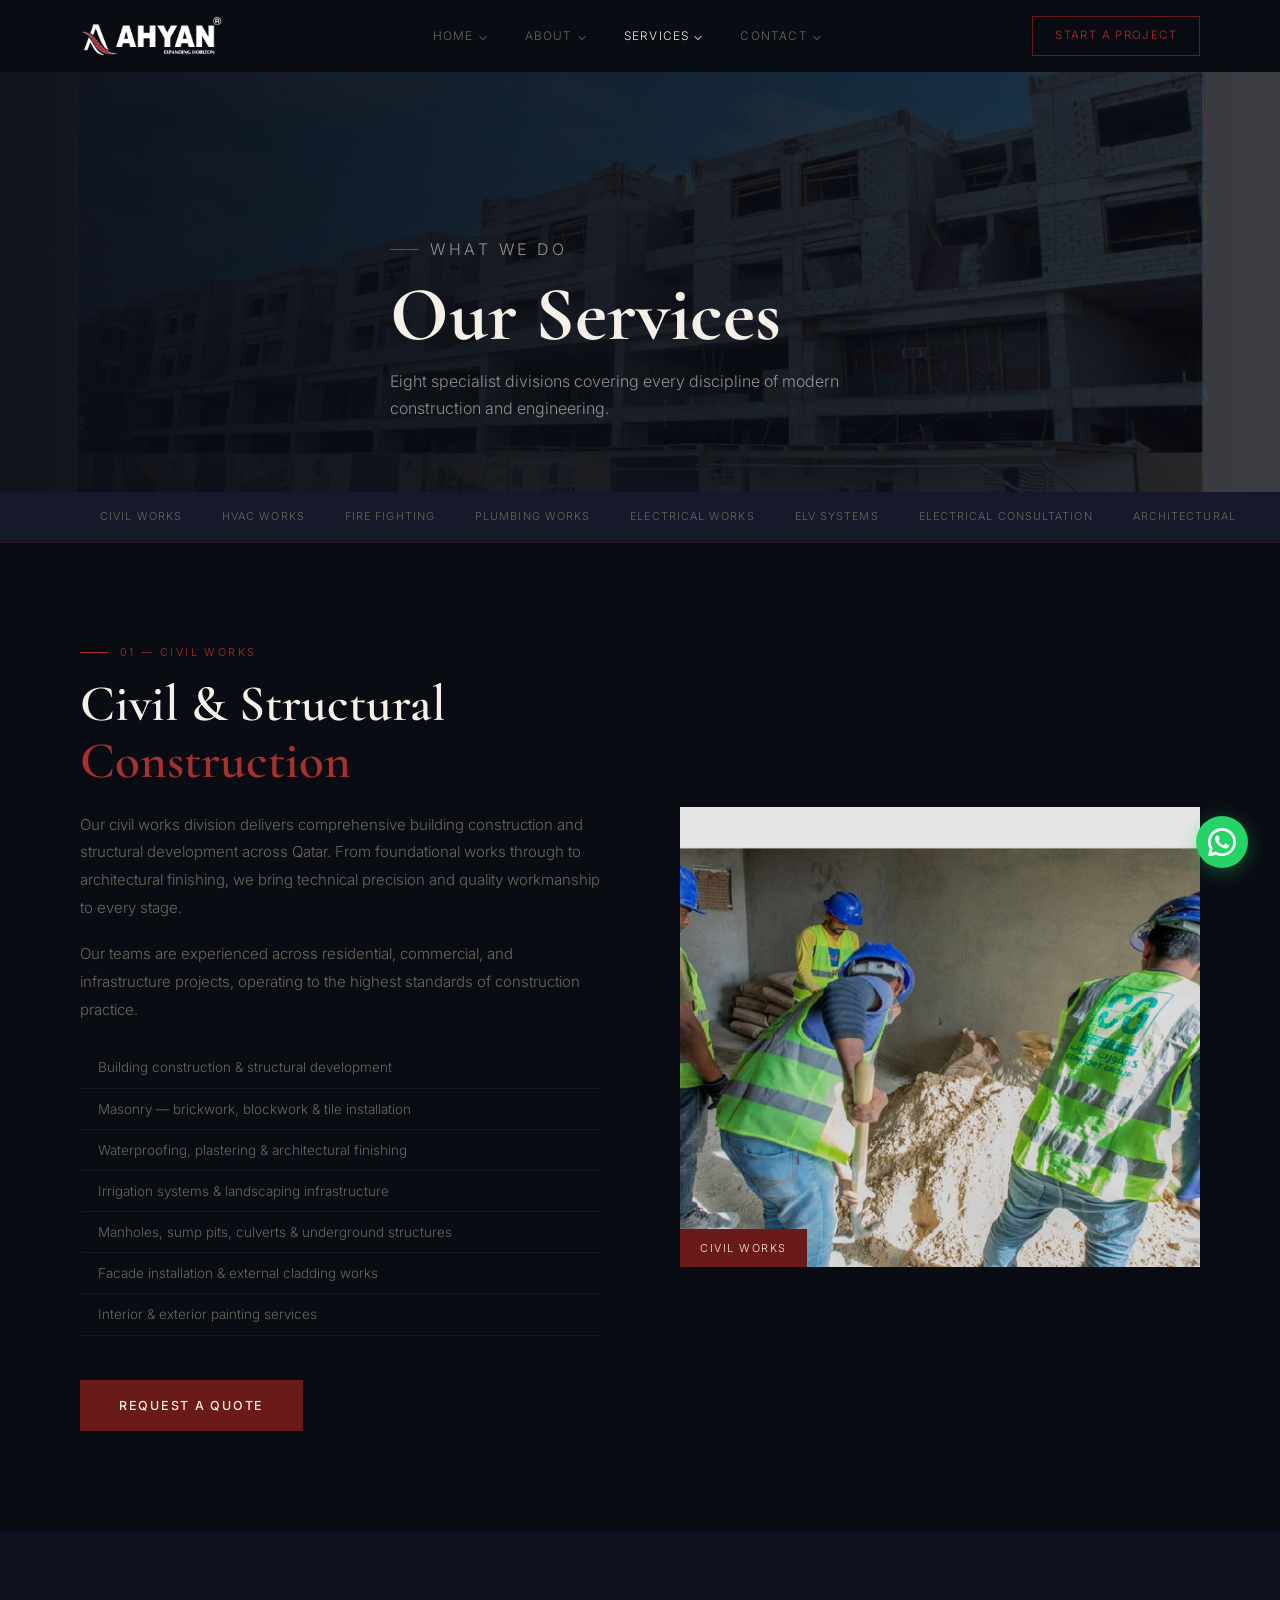
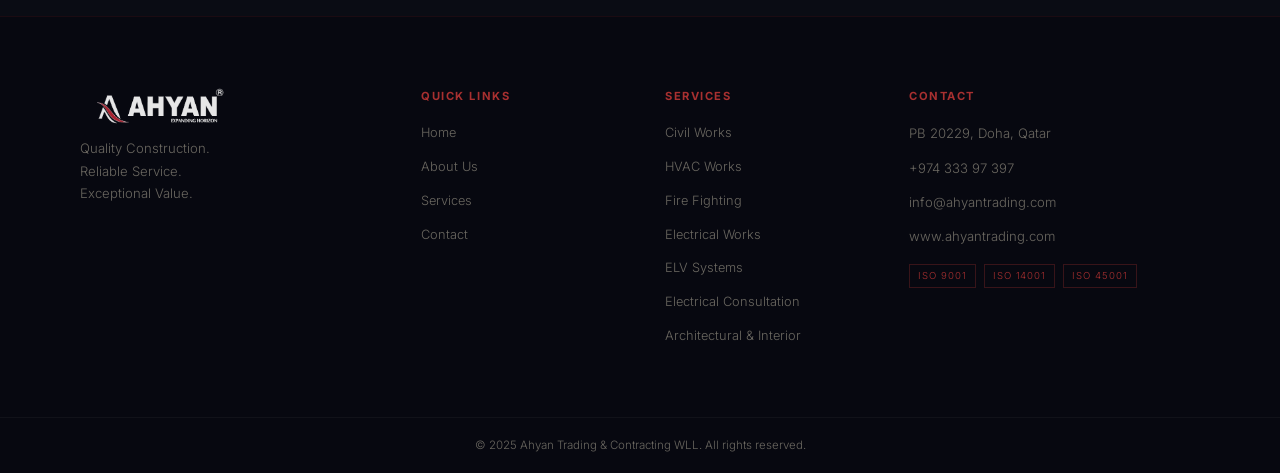
<file: services.html>
<!DOCTYPE html>
<html lang="en">
<head>
  <meta charset="UTF-8" />
  <meta name="viewport" content="width=device-width, initial-scale=1.0" />
  <title>Services | Ahyan Trading & Contracting WLL</title>
  <link rel="stylesheet" href="css/style.css" />
  <link href="https://fonts.googleapis.com/css2?family=Cormorant+Garamond:wght@400;600;700&family=Inter:wght@300;400;500;600&display=swap" rel="stylesheet" />
</head>
<body>

<nav id="navbar">
  <div class="nav-inner">
    <a href="index.html" class="nav-logo"><img src="images/logo_white.png" alt="Ahyan" /></a>
    <ul class="nav-menu">
      <li class="nav-item has-drop"><a href="index.html" class="nav-link">Home <span class="arrow">&#8964;</span></a><div class="dropdown"><a href="index.html#intro">Our Company</a><a href="index.html#stats">Why Choose Us</a><a href="index.html#clients">Our Clients</a><a href="contact.html">Contact Us</a></div></li>
      <li class="nav-item has-drop"><a href="about.html" class="nav-link">About <span class="arrow">&#8964;</span></a><div class="dropdown"><a href="about.html#story">Our Story</a><a href="about.html#md">MD Message</a><a href="about.html#vision">Vision &amp; Mission</a><a href="about.html#team">Our Team</a></div></li>
      <li class="nav-item has-drop active"><a href="services.html" class="nav-link">Services <span class="arrow">&#8964;</span></a><div class="dropdown"><a href="services.html#civil">Civil Works</a><a href="services.html#hvac">HVAC Works</a><a href="services.html#fire">Fire Fighting</a><a href="services.html#plumbing">Plumbing Works</a><a href="services.html#electrical">Electrical Works</a><a href="services.html#elv">ELV Systems</a><a href="services.html#elec-consult">Electrical Consultation</a><a href="services.html#arch-consult">Architectural &amp; Interior</a></div></li>
      <li class="nav-item has-drop"><a href="contact.html" class="nav-link">Contact <span class="arrow">&#8964;</span></a><div class="dropdown"><a href="contact.html#form">Get in Touch</a><a href="contact.html#map">Find Us</a></div></li>
    </ul>
    <a href="contact.html" class="nav-cta">Start a Project</a>
    <button class="nav-hamburger" id="hamburger"><span></span><span></span><span></span></button>
  </div>
</nav>

<div class="page-hero">
  <div class="page-hero-bg" style="background-image:url('images/hero_bg.jpg')"></div>
  <div class="page-hero-overlay"></div>
  <div class="container page-hero-content">
    <p class="sec-tag anim" data-dir="left">What We Do</p>
    <h1 class="anim" data-dir="left" data-delay="0.1">Our Services</h1>
    <p class="anim" data-dir="left" data-delay="0.2">Eight specialist divisions covering every discipline of modern construction and engineering.</p>
  </div>
</div>

<div class="svc-subnav" id="svc-subnav">
  <div class="container svc-subnav-inner">
    <a href="#civil">Civil Works</a>
    <a href="#hvac">HVAC Works</a>
    <a href="#fire">Fire Fighting</a>
    <a href="#plumbing">Plumbing Works</a>
    <a href="#electrical">Electrical Works</a>
    <a href="#elv">ELV Systems</a>
    <a href="#elec-consult">Electrical Consultation</a>
    <a href="#arch-consult">Architectural &amp; Interior</a>
  </div>
</div>

<section class="svc-section" id="civil">
  <div class="container">
    <div class="svc-row">
      <div class="svc-text anim" data-dir="left">
        <p class="sec-tag">01 &mdash; Civil Works</p>
        <h2>Civil &amp; Structural<br><span>Construction</span></h2>
        <p class="body-text">Our civil works division delivers comprehensive building construction and structural development across Qatar. From foundational works through to architectural finishing, we bring technical precision and quality workmanship to every stage.</p>
        <p class="body-text">Our teams are experienced across residential, commercial, and infrastructure projects, operating to the highest standards of construction practice.</p>
        <div class="svc-items">
          <div class="svc-item">Building construction &amp; structural development</div>
          <div class="svc-item">Masonry — brickwork, blockwork &amp; tile installation</div>
          <div class="svc-item">Waterproofing, plastering &amp; architectural finishing</div>
          <div class="svc-item">Irrigation systems &amp; landscaping infrastructure</div>
          <div class="svc-item">Manholes, sump pits, culverts &amp; underground structures</div>
          <div class="svc-item">Facade installation &amp; external cladding works</div>
          <div class="svc-item">Interior &amp; exterior painting services</div>
        </div>
        <a href="contact.html" class="btn-primary">Request a Quote</a>
      </div>
      <div class="svc-img anim" data-dir="right">
        <img src="images/civil_works.jpg" alt="Civil Works" />
        <div class="svc-img-tag">Civil Works</div>
      </div>
    </div>
  </div>
</section>

<section class="svc-section dark-section" id="hvac">
  <div class="container">
    <div class="svc-row reversed">
      <div class="svc-img anim" data-dir="left">
        <img src="images/civil_works2.jpg" alt="HVAC Works" />
        <div class="svc-img-tag">HVAC Works</div>
      </div>
      <div class="svc-text anim" data-dir="right">
        <p class="sec-tag">02 &mdash; HVAC Works</p>
        <h2>Heating, Ventilation<br>&amp; <span>Air Conditioning</span></h2>
        <p class="body-text">We design, fabricate, and install complete HVAC systems built to SMACNA standards. Our mechanical teams cover the full scope from ductwork fabrication through to testing, balancing, and commissioning.</p>
        <p class="body-text">With expertise in district cooling, VRF, and VAV systems, we deliver climate solutions for all building types across Qatar.</p>
        <div class="svc-items">
          <div class="svc-item">HVAC duct fabrication &amp; installation (SMACNA)</div>
          <div class="svc-item">Chilled water piping, insulation &amp; pressure testing</div>
          <div class="svc-item">AHU, FCU &amp; ducted split unit installation</div>
          <div class="svc-item">District cooling system integration</div>
          <div class="svc-item">Variable air volume (VAV) system installation</div>
          <div class="svc-item">Variable refrigerant flow (VRF) systems</div>
          <div class="svc-item">Testing, balancing, commissioning &amp; maintenance</div>
        </div>
        <a href="contact.html" class="btn-primary">Request a Quote</a>
      </div>
    </div>
  </div>
</section>

<section class="svc-section" id="fire">
  <div class="container">
    <div class="svc-row">
      <div class="svc-text anim" data-dir="left">
        <p class="sec-tag">03 &mdash; Fire Fighting</p>
        <h2>Fire Protection<br>&amp; <span>Suppression Systems</span></h2>
        <p class="body-text">Ahyan delivers fully compliant fire protection systems across all building types. Safety and regulatory compliance are non-negotiable at every stage of design, installation, and commissioning.</p>
        <p class="body-text">Our specialist teams cover the complete range of active fire protection systems, from sprinkler networks through to advanced suppression technologies.</p>
        <div class="svc-items">
          <div class="svc-item">Fire sprinkler system design &amp; installation</div>
          <div class="svc-item">Fire pump installation &amp; performance testing</div>
          <div class="svc-item">Fire hose reel cabinet (FHRC) systems</div>
          <div class="svc-item">FM-200 clean agent suppression systems</div>
          <div class="svc-item">Foam deluge fire protection systems</div>
          <div class="svc-item">Fire alarm detection &amp; notification systems</div>
          <div class="svc-item">CO monitoring &amp; smoke extraction systems</div>
        </div>
        <a href="contact.html" class="btn-primary">Request a Quote</a>
      </div>
      <div class="svc-img anim" data-dir="right">
        <img src="images/electrical_works.jpg" alt="Fire Fighting" />
        <div class="svc-img-tag">Fire Fighting</div>
      </div>
    </div>
  </div>
</section>

<section class="svc-section dark-section" id="plumbing">
  <div class="container">
    <div class="svc-row reversed">
      <div class="svc-img anim" data-dir="left">
        <img src="images/electrical_works.jpg" alt="Plumbing Works" />
        <div class="svc-img-tag">Plumbing Works</div>
      </div>
      <div class="svc-text anim" data-dir="right">
        <p class="sec-tag">04 &mdash; Plumbing Works</p>
        <h2>Plumbing &amp;<br><span>Water Systems</span></h2>
        <p class="body-text">From initial pipe routing through to final fixture installation, our plumbing division covers the complete scope of water and drainage systems for residential, commercial, and infrastructure projects.</p>
        <p class="body-text">We work with centrifugal and multistage pump systems, grey water management, and gas distribution — all executed to Qatar's regulatory standards.</p>
        <div class="svc-items">
          <div class="svc-item">Plumbing &amp; water distribution piping</div>
          <div class="svc-item">Drainage &amp; wastewater network installation</div>
          <div class="svc-item">Pumping stations — centrifugal &amp; multistage pumps</div>
          <div class="svc-item">Hot &amp; cold water distribution systems</div>
          <div class="svc-item">Grey water treatment &amp; reuse management</div>
          <div class="svc-item">Sanitary fixtures &amp; fittings supply and installation</div>
          <div class="svc-item">Gas supply &amp; distribution systems</div>
        </div>
        <a href="contact.html" class="btn-primary">Request a Quote</a>
      </div>
    </div>
  </div>
</section>

<section class="svc-section" id="electrical">
  <div class="container">
    <div class="svc-row">
      <div class="svc-text anim" data-dir="left">
        <p class="sec-tag">05 &mdash; Electrical Works</p>
        <h2>Electrical<br><span>Infrastructure</span></h2>
        <p class="body-text">Our electrical division handles the full spectrum of high and low voltage electrical works. From HV cabling and substation development to street lighting and UPS installations, we deliver complete electrical solutions for all project scales.</p>
        <div class="svc-items">
          <div class="svc-item">HV &amp; LV electrical cabling infrastructure</div>
          <div class="svc-item">Street lighting, security &amp; external illumination</div>
          <div class="svc-item">Lightning protection &amp; grounding systems</div>
          <div class="svc-item">LV panels &amp; distribution board installations</div>
          <div class="svc-item">Power generator supply &amp; installation</div>
          <div class="svc-item">Transformer &amp; substation works</div>
          <div class="svc-item">UPS systems &amp; automatic barrier gate installations</div>
        </div>
        <a href="contact.html" class="btn-primary">Request a Quote</a>
      </div>
      <div class="svc-img anim" data-dir="right">
        <img src="images/electrical_works.jpg" alt="Electrical Works" />
        <div class="svc-img-tag">Electrical Works</div>
      </div>
    </div>
  </div>
</section>

<section class="svc-section dark-section" id="elv">
  <div class="container">
    <div class="svc-row reversed">
      <div class="svc-img anim" data-dir="left">
        <img src="images/civil_works2.jpg" alt="ELV Systems" />
        <div class="svc-img-tag">ELV Systems</div>
      </div>
      <div class="svc-text anim" data-dir="right">
        <p class="sec-tag">06 &mdash; ELV Systems</p>
        <h2>Extra Low Voltage<br><span>Systems</span></h2>
        <p class="body-text">We design and install the full range of Extra Low Voltage systems that modern buildings depend on — from structured cabling networks through to intelligent building automation and advanced security systems.</p>
        <div class="svc-items">
          <div class="svc-item">Structured cabling &amp; fiber optic networks</div>
          <div class="svc-item">Building Management System (BMS) implementation</div>
          <div class="svc-item">SCADA system integration</div>
          <div class="svc-item">CCTV security &amp; surveillance systems</div>
          <div class="svc-item">Access control &amp; biometric attendance solutions</div>
          <div class="svc-item">Home &amp; building automation systems</div>
          <div class="svc-item">Data center infrastructure planning &amp; installation</div>
        </div>
        <a href="contact.html" class="btn-primary">Request a Quote</a>
      </div>
    </div>
  </div>
</section>

<section class="svc-section" id="elec-consult">
  <div class="container">
    <div class="svc-row">
      <div class="svc-text anim" data-dir="left">
        <p class="sec-tag">07 &mdash; Electrical Engineering Consultation</p>
        <h2>Electrical Engineering<br><span>Consultation</span></h2>
        <p class="body-text">Our electrical engineering consultation services support project teams, developers, and contractors with expert technical guidance from the earliest design stages through to execution.</p>
        <div class="svc-items">
          <div class="svc-item">Electrical load calculation &amp; power distribution planning</div>
          <div class="svc-item">HV &amp; LV electrical system design</div>
          <div class="svc-item">Electrical panel &amp; distribution board design</div>
          <div class="svc-item">Lighting system design — residential, commercial &amp; industrial</div>
          <div class="svc-item">Power backup &amp; generator system planning</div>
          <div class="svc-item">Grounding &amp; lightning protection system design</div>
          <div class="svc-item">Preparation of drawings, layouts &amp; single line diagrams</div>
          <div class="svc-item">Coordination with architectural &amp; mechanical services</div>
        </div>
        <a href="contact.html" class="btn-primary">Request a Consultation</a>
      </div>
      <div class="svc-img anim" data-dir="right">
        <img src="images/electrical_works.jpg" alt="Electrical Consultation" />
        <div class="svc-img-tag">Electrical Consultation</div>
      </div>
    </div>
  </div>
</section>

<section class="svc-section dark-section" id="arch-consult">
  <div class="container">
    <div class="svc-row reversed">
      <div class="svc-img anim" data-dir="left">
        <img src="images/civil_works2.jpg" alt="Architectural and Interior Design" />
        <div class="svc-img-tag">Architectural &amp; Interior</div>
      </div>
      <div class="svc-text anim" data-dir="right">
        <p class="sec-tag">08 &mdash; Architectural &amp; Interior Design Consultation</p>
        <h2>Architectural &amp; Interior<br><span>Design Consultation</span></h2>
        <p class="body-text">Our architectural and interior design consultation service brings together spatial planning expertise and design sensibility to support residential and commercial development projects across Qatar.</p>
        <div class="svc-items">
          <div class="svc-item">Consultation for residential &amp; commercial developments</div>
          <div class="svc-item">Interior design planning — functionality &amp; spatial efficiency</div>
          <div class="svc-item">Interior renovation &amp; refurbishment services</div>
          <div class="svc-item">Architectural concept development &amp; design strategy</div>
          <div class="svc-item">Spatial planning &amp; layout optimization</div>
        </div>
        <a href="contact.html" class="btn-primary">Request a Consultation</a>
      </div>
    </div>
  </div>
</section>

<section class="cta-banner anim" data-dir="up">
  <div class="container cta-inner">
    <div><h2>Need a Specific Service?</h2><p>Talk to our team and we'll put together the right solution for your project.</p></div>
    <a href="contact.html" class="btn-light">Get in Touch</a>
  </div>
</section>

<footer>
  <div class="container footer-inner">
    <div class="footer-col"><img src="images/logo_white.png" alt="Ahyan" class="footer-logo" /><p>Quality Construction.<br>Reliable Service.<br>Exceptional Value.</p></div>
    <div class="footer-col"><h5>Quick Links</h5><a href="index.html">Home</a><a href="about.html">About Us</a><a href="services.html">Services</a><a href="contact.html">Contact</a></div>
    <div class="footer-col"><h5>Services</h5><a href="services.html#civil">Civil Works</a><a href="services.html#hvac">HVAC Works</a><a href="services.html#fire">Fire Fighting</a><a href="services.html#electrical">Electrical Works</a><a href="services.html#elv">ELV Systems</a><a href="services.html#elec-consult">Electrical Consultation</a><a href="services.html#arch-consult">Architectural &amp; Interior</a></div>
    <div class="footer-col"><h5>Contact</h5><p>PB 20229, Doha, Qatar</p><p>+974 333 97 397</p><p>info@ahyantrading.com</p><p>www.ahyantrading.com</p><div class="footer-iso"><span>ISO 9001</span><span>ISO 14001</span><span>ISO 45001</span></div></div>
  </div>
  <div class="footer-bottom"><div class="container"><p>&copy; 2025 Ahyan Trading &amp; Contracting WLL. All rights reserved.</p></div></div>
</footer>
<a href="https://wa.me/97433397397" class="whatsapp-btn" target="_blank"><svg viewBox="0 0 24 24" fill="currentColor"><path d="M17.472 14.382c-.297-.149-1.758-.867-2.03-.967-.273-.099-.471-.148-.67.15-.197.297-.767.966-.94 1.164-.173.199-.347.223-.644.075-.297-.15-1.255-.463-2.39-1.475-.883-.788-1.48-1.761-1.653-2.059-.173-.297-.018-.458.13-.606.134-.133.298-.347.446-.52.149-.174.198-.298.298-.497.099-.198.05-.371-.025-.52-.075-.149-.669-1.612-.916-2.207-.242-.579-.487-.5-.669-.51-.173-.008-.371-.01-.57-.01-.198 0-.52.074-.792.372-.272.297-1.04 1.016-1.04 2.479 0 1.462 1.065 2.875 1.213 3.074.149.198 2.096 3.2 5.077 4.487.709.306 1.262.489 1.694.625.712.227 1.36.195 1.871.118.571-.085 1.758-.719 2.006-1.413.248-.694.248-1.289.173-1.413-.074-.124-.272-.198-.57-.347z"/><path d="M12 0C5.373 0 0 5.373 0 12c0 2.123.554 4.118 1.528 5.845L.057 23.547a.75.75 0 0 0 .906.919l5.876-1.533A11.953 11.953 0 0 0 12 24c6.627 0 12-5.373 12-12S18.627 0 12 0zm0 21.75a9.703 9.703 0 0 1-4.95-1.355l-.355-.211-3.684.961.99-3.594-.232-.371A9.722 9.722 0 0 1 2.25 12C2.25 6.615 6.615 2.25 12 2.25S21.75 6.615 21.75 12 17.385 21.75 12 21.75z"/></svg></a>
<script src="js/main.js"></script>
</body>
</html>
</file>
<file: css/style.css>
*,*::before,*::after{margin:0;padding:0;box-sizing:border-box}
html{scroll-behavior:smooth}
body{font-family:'Inter',sans-serif;font-weight:300;background:#0a0c14;color:#c8c4bc;overflow-x:hidden;line-height:1.7}
:root{--navy:#0a0c14;--navy2:#0f1120;--navy3:#161929;--navymid:#1e2235;--maroon:#6b1a1a;--red:#a83030;--muted:#6a6760;--light:#e8e4dc;--white:#f4f0e8}

.container{max-width:1200px;margin:0 auto;padding:0 40px}
.section-pad{padding:110px 0}
.dark-section{background:var(--navy2)}
.two-col{display:grid;grid-template-columns:1fr 1fr;gap:80px;align-items:center}
.body-text{font-size:.94rem;color:var(--muted);margin-bottom:18px;line-height:1.85}

h2{font-family:'Cormorant Garamond',serif;font-size:clamp(2.2rem,4vw,3.4rem);color:var(--white);line-height:1.12;margin-bottom:20px;font-weight:600}
h2 span{color:var(--red)}
h3{color:var(--light);font-weight:500}
.sec-tag{font-size:.68rem;letter-spacing:.22em;text-transform:uppercase;color:var(--red);margin-bottom:14px;display:flex;align-items:center;gap:12px}
.sec-tag::before{content:'';width:28px;height:1px;background:var(--red);flex-shrink:0}
.sec-tag.centered{justify-content:center}
.sec-tag.centered::before{display:none}
.sec-header{text-align:center;max-width:640px;margin:0 auto 60px}
.sec-header h2{font-family:'Cormorant Garamond',serif}
.sec-sub{font-size:.92rem;color:var(--muted);line-height:1.8}

.btn-primary{display:inline-block;padding:14px 38px;background:var(--maroon);color:var(--white);text-decoration:none;font-size:.78rem;letter-spacing:.14em;text-transform:uppercase;font-weight:500;border:1px solid var(--maroon);transition:background .25s;cursor:pointer;font-family:'Inter',sans-serif}
.btn-primary:hover{background:#8f2424;border-color:#8f2424}
.btn-ghost{display:inline-block;padding:14px 38px;background:transparent;color:var(--light);text-decoration:none;font-size:.78rem;letter-spacing:.14em;text-transform:uppercase;font-weight:500;border:1px solid rgba(228,224,216,.3);transition:border-color .25s,color .25s}
.btn-ghost:hover{border-color:var(--red);color:var(--red)}
.btn-light{display:inline-block;padding:14px 38px;background:transparent;color:var(--white);text-decoration:none;font-size:.78rem;letter-spacing:.14em;text-transform:uppercase;font-weight:500;border:1px solid rgba(255,255,255,.5);transition:background .25s}
.btn-light:hover{background:rgba(255,255,255,.1)}
.btn-full{width:100%}

/* ANIMATIONS - visible by default, JS enhances them */
.anim{opacity:1;transform:none;transition:opacity .7s ease,transform .7s ease}
.anim.ready[data-dir="left"]{opacity:0;transform:translateX(-50px)}
.anim.ready[data-dir="right"]{opacity:0;transform:translateX(50px)}
.anim.ready[data-dir="up"]{opacity:0;transform:translateY(40px)}
.anim.ready.show{opacity:1;transform:translate(0)}

#navbar{position:fixed;top:0;width:100%;z-index:999;transition:background .35s,box-shadow .35s}
#navbar.scrolled{background:rgba(10,12,20,.97);box-shadow:0 1px 0 rgba(107,26,26,.3)}
.nav-inner{max-width:1200px;margin:0 auto;padding:0 40px;display:flex;align-items:center;justify-content:space-between;height:72px}
.nav-logo{text-decoration:none}
.nav-logo img{height:42px;width:auto;max-width:180px;display:block;object-fit:contain;transition:opacity .2s}
.nav-logo img:hover{opacity:.85}
.nav-menu{list-style:none;display:flex;align-items:center}
.nav-item{position:relative}
.nav-link{display:flex;align-items:center;gap:4px;padding:0 18px;height:72px;text-decoration:none;font-size:.74rem;letter-spacing:.1em;text-transform:uppercase;color:var(--muted);transition:color .2s;white-space:nowrap}
.nav-link:hover,.nav-item:hover .nav-link,.nav-item.active .nav-link{color:var(--white)}
.nav-link .arrow{font-size:.8rem;transition:transform .25s}
.nav-item:hover .nav-link .arrow{transform:rotate(180deg)}
.dropdown{position:absolute;top:72px;left:0;background:rgba(15,17,32,.98);border:1px solid rgba(107,26,26,.3);border-top:2px solid var(--red);min-width:210px;opacity:0;visibility:hidden;transform:translateY(-8px);transition:opacity .25s,transform .25s,visibility .25s;z-index:100}
.nav-item:hover .dropdown{opacity:1;visibility:visible;transform:translateY(0)}
.dropdown a{display:block;padding:12px 20px;font-size:.74rem;letter-spacing:.08em;text-transform:uppercase;color:var(--muted);text-decoration:none;border-bottom:1px solid rgba(255,255,255,.04);transition:color .2s,background .2s,padding-left .2s}
.dropdown a:last-child{border-bottom:none}
.dropdown a:hover{color:var(--white);background:rgba(107,26,26,.15);padding-left:26px}
.nav-cta{display:inline-block;padding:9px 22px;border:1px solid var(--maroon);color:var(--red);text-decoration:none;font-size:.72rem;letter-spacing:.12em;text-transform:uppercase;transition:background .25s,color .25s;white-space:nowrap}
.nav-cta:hover{background:var(--maroon);color:var(--white)}
.nav-hamburger{display:none;flex-direction:column;gap:5px;background:none;border:none;cursor:pointer;padding:4px}
.nav-hamburger span{display:block;width:24px;height:2px;background:var(--light);transition:all .3s}

.hero{min-height:100vh;display:flex;flex-direction:column;justify-content:center;position:relative;overflow:hidden;padding-top:72px}
.hero-bg{position:absolute;inset:0;background-size:cover;background-position:center;background-repeat:no-repeat}
.hero-overlay{position:absolute;inset:0;background:linear-gradient(105deg,rgba(10,12,20,.92) 0%,rgba(10,12,20,.75) 50%,rgba(10,12,20,.5) 100%)}
.hero-content{position:relative;z-index:2;padding-top:60px;padding-bottom:120px;max-width:800px}
.hero-tag{font-size:.7rem;letter-spacing:.22em;text-transform:uppercase;color:var(--red);margin-bottom:24px}
.hero h1{font-family:'Cormorant Garamond',serif;font-size:clamp(3.5rem,8vw,7.5rem);font-weight:700;line-height:.92;color:var(--white);margin-bottom:28px}
.hero h1 span{color:var(--red)}
.hero-sub{font-size:1.05rem;color:rgba(200,196,188,.8);max-width:480px;margin-bottom:44px;line-height:1.8}
.hero-btns{display:flex;gap:16px;flex-wrap:wrap}
.hero-stats-bar{position:absolute;bottom:0;left:0;right:0;background:rgba(15,17,32,.9);border-top:1px solid rgba(107,26,26,.3);z-index:2}
.hero-stats-inner{display:flex;align-items:center;padding:28px 40px}
.hstat{text-align:center;flex:1}
.hstat-n{display:block;font-family:'Cormorant Garamond',serif;font-size:2.4rem;font-weight:700;color:var(--white);line-height:1}
.hstat-plus{font-family:'Cormorant Garamond',serif;font-size:2rem;color:var(--red)}
.hstat-label{display:block;font-size:.62rem;letter-spacing:.15em;text-transform:uppercase;color:var(--muted);margin-top:5px}
.hstat-div{width:1px;height:48px;background:rgba(107,26,26,.3);flex-shrink:0}

.page-hero{height:420px;position:relative;display:flex;align-items:flex-end;padding-bottom:70px;margin-top:72px}
.page-hero-bg{position:absolute;inset:0;background-size:cover;background-position:center 30%}
.page-hero-overlay{position:absolute;inset:0;background:linear-gradient(to right,rgba(10,12,20,.92) 0%,rgba(10,12,20,.7) 60%,rgba(10,12,20,.5) 100%)}
.page-hero-content{position:relative;z-index:2}
.page-hero-content h1{font-family:'Cormorant Garamond',serif;font-size:clamp(3rem,6vw,5.5rem);font-weight:700;color:var(--white);line-height:1;margin-bottom:14px}
.page-hero-content p{font-size:1rem;color:rgba(200,196,188,.7);max-width:500px}

.intro-img-wrap{position:relative}
.intro-img-wrap img{width:100%;height:460px;object-fit:cover;display:block}
.intro-badge{position:absolute;bottom:-20px;right:-20px;background:var(--maroon);padding:20px 28px;text-align:center}
.intro-badge span{display:block;font-size:.62rem;letter-spacing:.15em;text-transform:uppercase;color:rgba(255,255,255,.6)}
.intro-badge strong{display:block;font-family:'Cormorant Garamond',serif;font-size:2.8rem;font-weight:700;color:var(--white);line-height:1}

.svc-strip-grid{display:grid;grid-template-columns:repeat(4,1fr);gap:2px}
.svc-card{background:var(--navy3);padding:34px 28px;text-decoration:none;display:flex;flex-direction:column;border-left:2px solid transparent;transition:background .3s,border-color .3s}
.svc-card:hover{background:var(--navymid);border-left-color:var(--red)}
.svc-icon{width:38px;height:38px;margin-bottom:18px;color:var(--red)}
.svc-icon svg{width:100%;height:100%}
.svc-card h3{font-size:.82rem;letter-spacing:.08em;text-transform:uppercase;color:var(--light);margin-bottom:10px;font-weight:500;transition:color .25s}
.svc-card:hover h3{color:var(--red)}
.svc-card p{font-size:.8rem;color:var(--muted);line-height:1.6;flex:1}
.arrow-link{margin-top:18px;color:var(--red);font-size:1.1rem;display:block;opacity:0;transform:translateX(-6px);transition:opacity .25s,transform .25s}
.svc-card:hover .arrow-link{opacity:1;transform:translateX(0)}

.why-grid{display:grid;grid-template-columns:repeat(4,1fr);gap:2px}
.why-card{background:var(--navy3);padding:36px 28px;border-top:2px solid transparent;transition:border-color .3s,background .3s}
.why-card:hover{border-top-color:var(--red);background:var(--navymid)}
.why-num{font-family:'Cormorant Garamond',serif;font-size:2.8rem;font-weight:700;color:rgba(168,48,48,.2);margin-bottom:16px;line-height:1}
.why-card h4{font-size:.82rem;letter-spacing:.08em;text-transform:uppercase;color:var(--light);margin-bottom:12px;font-weight:500}
.why-card p{font-size:.84rem;color:var(--muted);line-height:1.7}

.clients-grid{display:grid;grid-template-columns:repeat(5,1fr);gap:2px}
.client-card{background:var(--navy3);padding:22px 16px;display:flex;flex-direction:column;align-items:center;justify-content:center;gap:10px;min-height:108px;border-left:2px solid transparent;transition:border-color .25s,background .25s}
.client-card:hover{border-left-color:var(--red);background:var(--navymid)}
.client-img{height:48px;display:flex;align-items:center;justify-content:center}
.client-img img{max-height:48px;max-width:110px;width:auto;object-fit:contain;opacity:.8;transition:opacity .25s}
.client-card:hover .client-img img{opacity:1}
.client-card span{font-size:.64rem;letter-spacing:.08em;text-transform:uppercase;color:var(--muted);text-align:center;line-height:1.4;transition:color .25s}
.client-card:hover span{color:var(--light)}

.cta-banner{background:var(--maroon);padding:70px 0}
.cta-inner{display:flex;align-items:center;justify-content:space-between;gap:40px}
.cta-inner h2{font-family:'Cormorant Garamond',serif;font-size:clamp(1.8rem,3vw,2.6rem);color:var(--white);margin-bottom:8px}
.cta-inner p{font-size:.94rem;color:rgba(255,255,255,.7)}

.story-stats{background:var(--navy3);padding:44px 40px;display:grid;grid-template-columns:1fr 1fr;gap:36px 24px}
.story-stat{text-align:center}
.sstat-n{display:block;font-family:'Cormorant Garamond',serif;font-size:3rem;font-weight:700;color:var(--white);line-height:1}
.sstat-n em{color:var(--red);font-style:normal}
.sstat-l{display:block;font-size:.65rem;letter-spacing:.14em;text-transform:uppercase;color:var(--muted);margin-top:6px}
.iso-badges-row{grid-column:1/-1;display:flex;gap:10px;justify-content:center;flex-wrap:wrap;padding-top:8px;border-top:1px solid rgba(255,255,255,.06)}
.iso-badges-row span{padding:6px 14px;border:1px solid rgba(168,48,48,.35);font-size:.68rem;letter-spacing:.12em;text-transform:uppercase;color:var(--red)}

.md-grid{display:grid;grid-template-columns:320px 1fr;gap:70px;align-items:start}
.md-photo{width:100%;display:block;filter:contrast(1.08) brightness(1.02)}
.md-nameplate{background:var(--maroon);padding:20px 24px}
.md-nameplate strong{display:block;font-family:'Cormorant Garamond',serif;font-size:1.3rem;font-weight:600;color:var(--white);margin-bottom:4px}
.md-nameplate span{display:block;font-size:.7rem;letter-spacing:.1em;text-transform:uppercase;color:rgba(255,255,255,.65);line-height:1.6}
.md-message{padding-top:8px}
.quote-mark{font-family:'Cormorant Garamond',serif;font-size:5rem;color:var(--red);opacity:.4;line-height:.6;margin-bottom:20px}
.md-sig{margin-top:32px;padding-top:24px;border-top:1px solid rgba(107,26,26,.3)}
.sig-name{display:block;font-family:'Cormorant Garamond',serif;font-size:1.4rem;font-weight:600;color:var(--white);margin-bottom:4px}
.sig-title{font-size:.72rem;letter-spacing:.1em;text-transform:uppercase;color:var(--muted)}

.vmv-grid{display:grid;grid-template-columns:repeat(3,1fr);gap:2px}
.vmv-card{background:var(--navy3);padding:44px 36px;border-top:2px solid transparent;transition:border-color .3s,background .3s}
.vmv-card:hover{border-top-color:var(--red);background:var(--navymid)}
.vmv-icon{width:44px;height:44px;color:var(--red);margin-bottom:24px}
.vmv-icon svg{width:100%;height:100%}
.vmv-card h3{font-family:'Cormorant Garamond',serif;font-size:1.4rem;font-weight:600;color:var(--white);margin-bottom:16px}
.vmv-card p{font-size:.9rem;color:var(--muted);line-height:1.8}
.values-list{list-style:none;display:flex;flex-direction:column;gap:10px}
.values-list li{font-size:.88rem;color:var(--muted);line-height:1.5;padding-left:12px;border-left:2px solid rgba(168,48,48,.3)}
.values-list li span{color:var(--light);font-weight:500}

.org-chart{max-width:1000px;margin:0 auto}
.org-top{display:flex;justify-content:center;gap:4px;margin-bottom:24px;flex-wrap:wrap}
.org-cols{display:grid;grid-template-columns:repeat(4,1fr);gap:16px}
.org-col{display:flex;flex-direction:column;gap:4px}
.org-col-title{background:var(--maroon);color:var(--white);font-size:.68rem;letter-spacing:.1em;text-transform:uppercase;padding:10px 14px;text-align:center;margin-bottom:4px}
.org-box{background:var(--navy3);border:1px solid rgba(107,26,26,.25);padding:9px 14px;font-size:.68rem;letter-spacing:.06em;text-transform:uppercase;color:var(--light);text-align:center;line-height:1.4}
.org-box.top{background:var(--maroon);border-color:var(--maroon);color:var(--white);min-width:180px}
.org-box.mid{background:var(--navymid);border-color:rgba(168,48,48,.5);color:var(--white)}
.org-box.dim{color:var(--muted);border-color:rgba(107,26,26,.15)}

.svc-subnav{background:var(--navy3);border-bottom:1px solid rgba(107,26,26,.25);position:sticky;top:72px;z-index:90}
.svc-subnav-inner{display:flex;overflow-x:auto;scrollbar-width:none}
.svc-subnav-inner::-webkit-scrollbar{display:none}
.svc-subnav-inner a{display:block;padding:15px 20px;font-size:.68rem;letter-spacing:.1em;text-transform:uppercase;color:var(--muted);text-decoration:none;white-space:nowrap;border-bottom:2px solid transparent;transition:color .2s,border-color .2s}
.svc-subnav-inner a:hover,.svc-subnav-inner a.active{color:var(--white);border-bottom-color:var(--red)}
.svc-section{padding:100px 0}
.svc-row{display:grid;grid-template-columns:1fr 1fr;gap:80px;align-items:center}
.svc-row.reversed .svc-img{order:-1}
.svc-img{position:relative}
.svc-img img{width:100%;height:460px;object-fit:cover;display:block;filter:brightness(.9);transition:filter .4s}
.svc-img:hover img{filter:brightness(1)}
.svc-img-tag{position:absolute;bottom:0;left:0;background:var(--maroon);padding:10px 20px;font-size:.68rem;letter-spacing:.14em;text-transform:uppercase;color:var(--white)}
.svc-items{display:flex;flex-direction:column;margin:24px 0}
.svc-item{font-size:.84rem;color:var(--muted);padding:10px 0 10px 16px;border-bottom:1px solid rgba(255,255,255,.05);border-left:2px solid transparent;transition:border-color .25s,color .25s,padding-left .2s;line-height:1.5}
.svc-item:hover{border-left-color:var(--red);color:var(--light);padding-left:22px}
.svc-text .btn-primary{margin-top:20px}

.contact-grid{display:grid;grid-template-columns:1fr 1.2fr;gap:80px;align-items:start}
.cdetails{display:flex;flex-direction:column;margin-bottom:32px}
.cdetail-row{display:flex;align-items:flex-start;gap:16px;padding:15px 0;border-bottom:1px solid rgba(255,255,255,.05);transition:padding-left .25s}
.cdetail-row:hover{padding-left:8px}
.cdetail-icon{width:20px;height:20px;flex-shrink:0;color:var(--red);margin-top:2px}
.cdetail-icon svg{width:100%;height:100%}
.wa-icon{color:#25D366}
.cdetail-row small{display:block;font-size:.6rem;letter-spacing:.15em;text-transform:uppercase;color:var(--red);margin-bottom:3px}
.cdetail-row strong{display:block;font-size:.9rem;color:var(--light);font-weight:400}
.wa-link{font-size:.9rem;color:#25D366;text-decoration:none;font-weight:400}
.wa-link:hover{color:#1da851}
.cert-badges{display:flex;gap:10px;flex-wrap:wrap}
.cert-badges span{padding:6px 14px;border:1px solid rgba(168,48,48,.35);font-size:.68rem;letter-spacing:.12em;text-transform:uppercase;color:var(--red)}
.contact-form-box{background:var(--navy3);padding:46px 42px}
.contact-form-box h3{font-family:'Cormorant Garamond',serif;font-size:1.6rem;font-weight:600;color:var(--white);margin-bottom:8px}
.contact-form-box>p{font-size:.84rem;color:var(--muted);margin-bottom:30px}
.form-group{margin-bottom:18px}
.form-group label{display:block;font-size:.63rem;letter-spacing:.15em;text-transform:uppercase;color:var(--muted);margin-bottom:8px}
.form-group label span{color:var(--red)}
.form-group input,.form-group textarea,.form-group select{width:100%;background:var(--navy2);border:1px solid rgba(255,255,255,.07);padding:13px 16px;color:var(--light);font-family:'Inter',sans-serif;font-size:.88rem;font-weight:300;outline:none;transition:border-color .25s;appearance:none}
.form-group input:focus,.form-group textarea:focus,.form-group select:focus{border-color:var(--red)}
.form-group textarea{resize:vertical;min-height:130px}
.form-group select option{background:var(--navy3)}
.form-row{display:grid;grid-template-columns:1fr 1fr;gap:16px}
.map-section{padding:90px 0 0}
.map-wrap{margin-top:50px;border-top:2px solid var(--maroon)}

footer{background:#070810;border-top:1px solid rgba(107,26,26,.2)}
.footer-inner{display:grid;grid-template-columns:1.5fr 1fr 1fr 1.5fr;gap:50px;padding:70px 40px}
.footer-col{display:flex;flex-direction:column;gap:12px}
.footer-logo{height:38px;width:auto;max-width:160px;object-fit:contain;opacity:.9}
.footer-col p{font-size:.82rem;color:var(--muted);line-height:1.7}
.footer-col h5{font-size:.7rem;letter-spacing:.14em;text-transform:uppercase;color:var(--red);margin-bottom:4px}
.footer-col a{font-size:.8rem;color:var(--muted);text-decoration:none;transition:color .2s}
.footer-col a:hover{color:var(--light)}
.footer-iso{display:flex;gap:8px;flex-wrap:wrap;margin-top:4px}
.footer-iso span{font-size:.6rem;letter-spacing:.1em;text-transform:uppercase;padding:3px 8px;border:1px solid rgba(168,48,48,.3);color:var(--red)}
.footer-bottom{border-top:1px solid rgba(255,255,255,.04);padding:18px 0;text-align:center}
.footer-bottom p{font-size:.72rem;color:var(--muted)}

.whatsapp-btn{position:fixed;bottom:32px;right:32px;width:52px;height:52px;background:#25D366;border-radius:50%;display:flex;align-items:center;justify-content:center;color:white;text-decoration:none;z-index:998;transition:transform .25s,box-shadow .25s;box-shadow:0 4px 20px rgba(37,211,102,.35)}
.whatsapp-btn:hover{transform:scale(1.1)}
.whatsapp-btn svg{width:28px;height:28px}

@media(max-width:1024px){.why-grid{grid-template-columns:1fr 1fr}.clients-grid{grid-template-columns:repeat(4,1fr)}.footer-inner{grid-template-columns:1fr 1fr}}
@media(max-width:900px){.container{padding:0 24px}.nav-menu,.nav-cta{display:none}.nav-hamburger{display:flex}.nav-menu.open{display:flex;flex-direction:column;position:fixed;top:72px;left:0;right:0;background:rgba(10,12,20,.99);padding:24px 0;border-bottom:1px solid rgba(107,26,26,.3);max-height:calc(100vh - 72px);overflow-y:auto;gap:0}.nav-item{width:100%}.nav-link{height:auto;padding:14px 24px;border-bottom:1px solid rgba(255,255,255,.04)}.dropdown{position:static;opacity:1;visibility:visible;transform:none;border:none;background:rgba(107,26,26,.08);display:none}.nav-item.open .dropdown{display:block}.two-col{grid-template-columns:1fr;gap:50px}.intro-badge{bottom:10px;right:10px}.svc-strip-grid{grid-template-columns:1fr 1fr}.why-grid{grid-template-columns:1fr 1fr}.clients-grid{grid-template-columns:repeat(3,1fr)}.hero-stats-inner{padding:20px 24px;flex-wrap:wrap;gap:16px}.hstat-div{display:none}.cta-inner{flex-direction:column;text-align:center}.footer-inner{grid-template-columns:1fr 1fr;gap:36px;padding:50px 24px}.page-hero{height:320px;padding-bottom:40px}.md-grid{grid-template-columns:1fr;gap:40px}.vmv-grid{grid-template-columns:1fr}.org-cols{grid-template-columns:1fr 1fr}.svc-row{grid-template-columns:1fr;gap:40px}.svc-row.reversed .svc-img{order:0}.svc-img img{height:300px}.contact-grid{grid-template-columns:1fr;gap:50px}.contact-form-box{padding:32px 28px}.form-row{grid-template-columns:1fr}}
@media(max-width:560px){.svc-strip-grid{grid-template-columns:1fr}.why-grid{grid-template-columns:1fr}.clients-grid{grid-template-columns:1fr 1fr}.org-cols{grid-template-columns:1fr}.vmv-grid{grid-template-columns:1fr}.footer-inner{grid-template-columns:1fr}}
</file>
